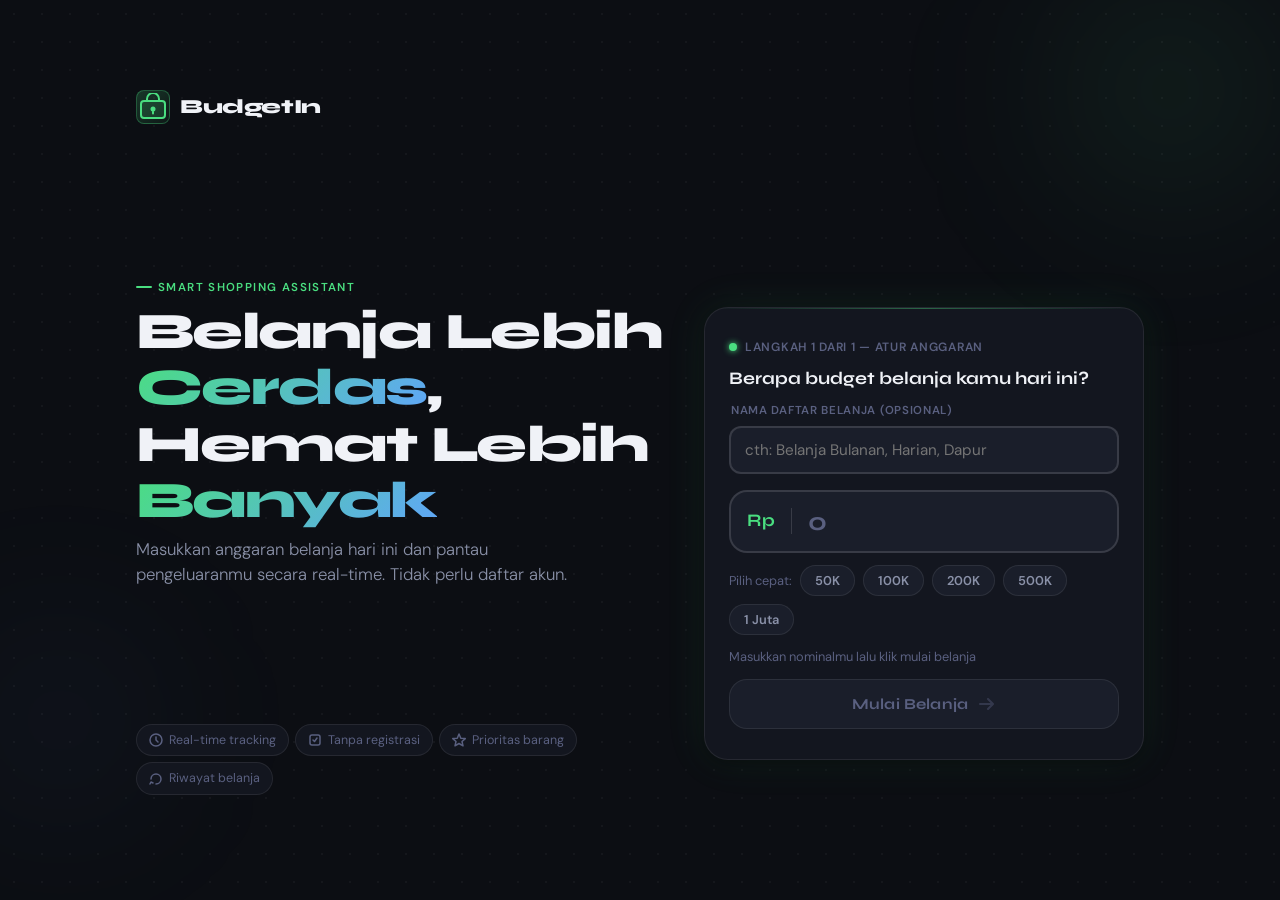
<file: index.html>
<!DOCTYPE html>
<html lang="id">
<head>
  <meta charset="UTF-8" />
  <meta name="viewport" content="width=device-width, initial-scale=1.0" />
  <title>BudgetIn — Belanja Cerdas</title>
  <link rel="preconnect" href="https://fonts.googleapis.com" />
  <link href="https://fonts.googleapis.com/css2?family=Syne:wght@400;600;700;800&family=DM+Sans:ital,wght@0,300;0,400;0,500;1,300&display=swap" rel="stylesheet" />
  <link rel="stylesheet" href="css/base.css" />
  <link rel="stylesheet" href="css/onboarding.css" />
</head>
<body>
  <!-- Background decorative elements -->
  <div class="bg-blob blob-1"></div>
  <div class="bg-blob blob-2"></div>
  <div class="bg-dots"></div>

  <main class="onboarding-container">
    <!-- Logo / Brand -->
    <header class="brand">
      <div class="brand-icon">
        <svg width="28" height="28" viewBox="0 0 28 28" fill="none">
          <rect x="2" y="8" width="24" height="17" rx="3" fill="currentColor" opacity="0.15"/>
          <rect x="2" y="8" width="24" height="17" rx="3" stroke="currentColor" stroke-width="2"/>
          <path d="M8 8V6a6 6 0 0 1 12 0v2" stroke="currentColor" stroke-width="2" stroke-linecap="round"/>
          <circle cx="14" cy="16" r="2.5" fill="currentColor"/>
          <path d="M14 18.5v2" stroke="currentColor" stroke-width="2" stroke-linecap="round"/>
        </svg>
      </div>
      <span class="brand-name">BudgetIn</span>
    </header>

    <!-- Hero Section -->
    <section class="hero">
      <div class="hero-tag">Smart Shopping Assistant</div>
      <h1 class="hero-title">
        Belanja Lebih <em>Cerdas</em>,<br />
        Hemat Lebih <em>Banyak</em>
      </h1>
      <p class="hero-desc">
        Masukkan anggaran belanja hari ini dan pantau pengeluaranmu secara real-time. Tidak perlu daftar akun.
      </p>
    </section>

    <!-- Budget Input Card -->
    <section class="budget-card">
      <div class="card-label">
        <span class="dot dot--green"></span>
        Langkah 1 dari 1 — Atur Anggaran
      </div>

      <h2 class="card-title">Berapa budget belanja kamu hari ini?</h2>

      <!-- Session Name Input (Optional) -->
      <div class="name-input-field">
        <label for="sessionName" class="name-label">Nama Daftar Belanja (opsional)</label>
        <input
          type="text"
          id="sessionName"
          class="session-name-input"
          placeholder="cth: Belanja Bulanan, Harian, Dapur"
          maxlength="24"
          autocomplete="off"
        />
      </div>

      <div class="input-group">
        <span class="currency-badge">Rp</span>
        <input
          type="text"
          id="budgetInput"
          class="budget-input"
          placeholder="0"
          inputmode="numeric"
          autocomplete="off"
        />
      </div>

      <div class="quick-amounts">
        <span class="qa-label">Pilih cepat:</span>
        <button class="qa-btn" data-amount="50000">50K</button>
        <button class="qa-btn" data-amount="100000">100K</button>
        <button class="qa-btn" data-amount="200000">200K</button>
        <button class="qa-btn" data-amount="500000">500K</button>
        <button class="qa-btn" data-amount="1000000">1 Juta</button>
      </div>

      <div class="input-hint" id="inputHint">Masukkan nominalmu lalu klik mulai belanja</div>

      <button class="btn-start" id="btnStart" disabled>
        <span>Mulai Belanja</span>
        <svg width="20" height="20" viewBox="0 0 20 20" fill="none">
          <path d="M4 10h12M12 5l5 5-5 5" stroke="currentColor" stroke-width="2" stroke-linecap="round" stroke-linejoin="round"/>
        </svg>
      </button>

      <!-- Back button (displayed only when forcing a new session from dashboard) -->
      <button class="btn-cancel" id="btnCancel" style="display:none">
        Batal
      </button>
    </section>

    <!-- Feature Pills -->
    <footer class="features">
      <div class="feature-pill">
        <svg width="14" height="14" viewBox="0 0 14 14" fill="none"><circle cx="7" cy="7" r="6" stroke="currentColor" stroke-width="1.5"/><path d="M7 4v3l2 2" stroke="currentColor" stroke-width="1.5" stroke-linecap="round"/></svg>
        Real-time tracking
      </div>
      <div class="feature-pill">
        <svg width="14" height="14" viewBox="0 0 14 14" fill="none"><rect x="2" y="2" width="10" height="10" rx="2" stroke="currentColor" stroke-width="1.5"/><path d="M5 7l1.5 1.5L9 5" stroke="currentColor" stroke-width="1.5" stroke-linecap="round" stroke-linejoin="round"/></svg>
        Tanpa registrasi
      </div>
      <div class="feature-pill">
        <svg width="14" height="14" viewBox="0 0 14 14" fill="none"><path d="M7 1L8.8 5.2l4.5.4-3.3 2.9 1 4.3L7 10.5l-4 2.3 1-4.3L.8 5.6l4.5-.4z" stroke="currentColor" stroke-width="1.5" stroke-linejoin="round"/></svg>
        Prioritas barang
      </div>
      <div class="feature-pill">
        <svg width="14" height="14" viewBox="0 0 14 14" fill="none"><path d="M2 7c0-2.8 2.2-5 5-5s5 2.2 5 5-2.2 5-5 5" stroke="currentColor" stroke-width="1.5" stroke-linecap="round"/><path d="M2 10l-1 2M2 10l2 1" stroke="currentColor" stroke-width="1.5" stroke-linecap="round"/></svg>
        Riwayat belanja
      </div>
    </footer>
  </main>

  <script src="js/utils.js"></script>
  <script src="js/onboarding.js"></script>
</body>
</html>
</file>
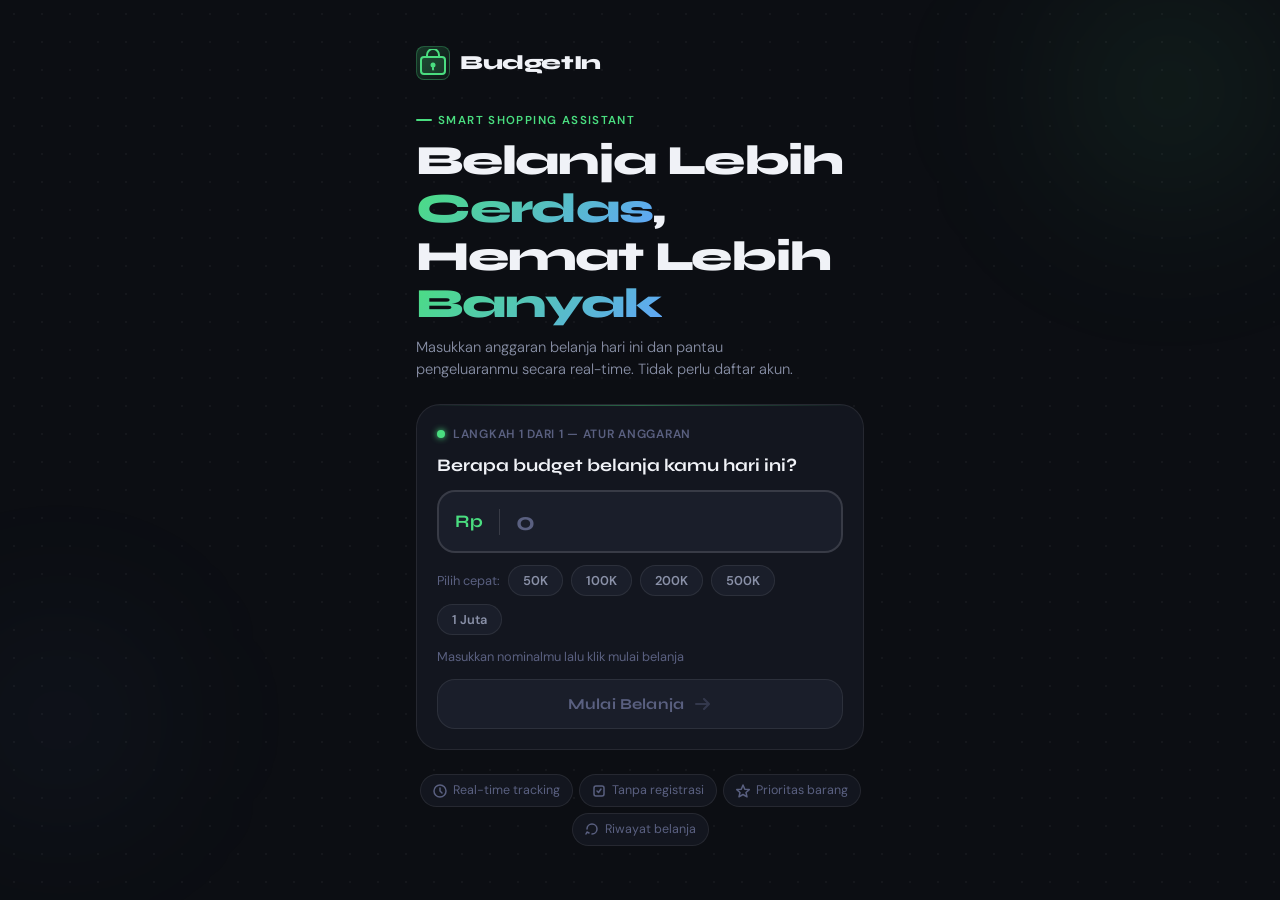
<file: budgetin/index.html>
<!DOCTYPE html>
<html lang="id">
<head>
  <meta charset="UTF-8" />
  <meta name="viewport" content="width=device-width, initial-scale=1.0" />
  <title>BudgetIn — Belanja Cerdas</title>
  <link rel="preconnect" href="https://fonts.googleapis.com" />
  <link href="https://fonts.googleapis.com/css2?family=Syne:wght@400;600;700;800&family=DM+Sans:ital,wght@0,300;0,400;0,500;1,300&display=swap" rel="stylesheet" />
  <link rel="stylesheet" href="css/base.css" />
  <link rel="stylesheet" href="css/onboarding.css" />
</head>
<body>
  <!-- Background decorative elements -->
  <div class="bg-blob blob-1"></div>
  <div class="bg-blob blob-2"></div>
  <div class="bg-dots"></div>

  <main class="onboarding-container">
    <!-- Logo / Brand -->
    <header class="brand">
      <div class="brand-icon">
        <svg width="28" height="28" viewBox="0 0 28 28" fill="none">
          <rect x="2" y="8" width="24" height="17" rx="3" fill="currentColor" opacity="0.15"/>
          <rect x="2" y="8" width="24" height="17" rx="3" stroke="currentColor" stroke-width="2"/>
          <path d="M8 8V6a6 6 0 0 1 12 0v2" stroke="currentColor" stroke-width="2" stroke-linecap="round"/>
          <circle cx="14" cy="16" r="2.5" fill="currentColor"/>
          <path d="M14 18.5v2" stroke="currentColor" stroke-width="2" stroke-linecap="round"/>
        </svg>
      </div>
      <span class="brand-name">BudgetIn</span>
    </header>

    <!-- Hero Section -->
    <section class="hero">
      <div class="hero-tag">Smart Shopping Assistant</div>
      <h1 class="hero-title">
        Belanja Lebih <em>Cerdas</em>,<br />
        Hemat Lebih <em>Banyak</em>
      </h1>
      <p class="hero-desc">
        Masukkan anggaran belanja hari ini dan pantau pengeluaranmu secara real-time. Tidak perlu daftar akun.
      </p>
    </section>

    <!-- Budget Input Card -->
    <section class="budget-card">
      <div class="card-label">
        <span class="dot dot--green"></span>
        Langkah 1 dari 1 — Atur Anggaran
      </div>

      <h2 class="card-title">Berapa budget belanja kamu hari ini?</h2>

      <div class="input-group">
        <span class="currency-badge">Rp</span>
        <input
          type="text"
          id="budgetInput"
          class="budget-input"
          placeholder="0"
          inputmode="numeric"
          autocomplete="off"
        />
      </div>

      <div class="quick-amounts">
        <span class="qa-label">Pilih cepat:</span>
        <button class="qa-btn" data-amount="50000">50K</button>
        <button class="qa-btn" data-amount="100000">100K</button>
        <button class="qa-btn" data-amount="200000">200K</button>
        <button class="qa-btn" data-amount="500000">500K</button>
        <button class="qa-btn" data-amount="1000000">1 Juta</button>
      </div>

      <div class="input-hint" id="inputHint">Masukkan nominalmu lalu klik mulai belanja</div>

      <button class="btn-start" id="btnStart" disabled>
        <span>Mulai Belanja</span>
        <svg width="20" height="20" viewBox="0 0 20 20" fill="none">
          <path d="M4 10h12M12 5l5 5-5 5" stroke="currentColor" stroke-width="2" stroke-linecap="round" stroke-linejoin="round"/>
        </svg>
      </button>
    </section>

    <!-- Feature Pills -->
    <footer class="features">
      <div class="feature-pill">
        <svg width="14" height="14" viewBox="0 0 14 14" fill="none"><circle cx="7" cy="7" r="6" stroke="currentColor" stroke-width="1.5"/><path d="M7 4v3l2 2" stroke="currentColor" stroke-width="1.5" stroke-linecap="round"/></svg>
        Real-time tracking
      </div>
      <div class="feature-pill">
        <svg width="14" height="14" viewBox="0 0 14 14" fill="none"><rect x="2" y="2" width="10" height="10" rx="2" stroke="currentColor" stroke-width="1.5"/><path d="M5 7l1.5 1.5L9 5" stroke="currentColor" stroke-width="1.5" stroke-linecap="round" stroke-linejoin="round"/></svg>
        Tanpa registrasi
      </div>
      <div class="feature-pill">
        <svg width="14" height="14" viewBox="0 0 14 14" fill="none"><path d="M7 1L8.8 5.2l4.5.4-3.3 2.9 1 4.3L7 10.5l-4 2.3 1-4.3L.8 5.6l4.5-.4z" stroke="currentColor" stroke-width="1.5" stroke-linejoin="round"/></svg>
        Prioritas barang
      </div>
      <div class="feature-pill">
        <svg width="14" height="14" viewBox="0 0 14 14" fill="none"><path d="M2 7c0-2.8 2.2-5 5-5s5 2.2 5 5-2.2 5-5 5" stroke="currentColor" stroke-width="1.5" stroke-linecap="round"/><path d="M2 10l-1 2M2 10l2 1" stroke="currentColor" stroke-width="1.5" stroke-linecap="round"/></svg>
        Riwayat belanja
      </div>
    </footer>
  </main>

  <script src="js/utils.js"></script>
  <script src="js/onboarding.js"></script>
</body>
</html>
</file>
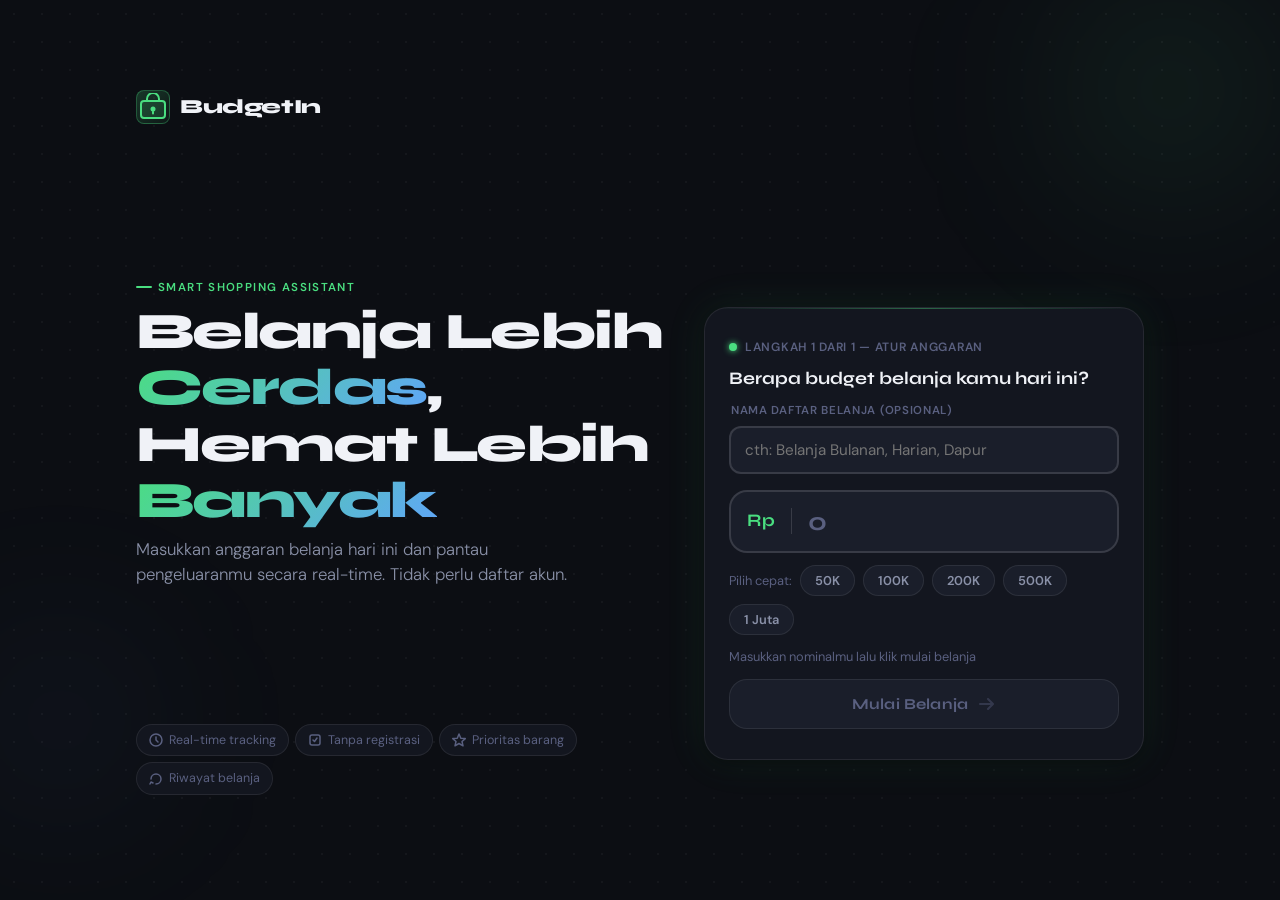
<file: pages/dashboard.html>
<!DOCTYPE html>
<html lang="id">
<head>
  <meta charset="UTF-8" />
  <meta name="viewport" content="width=device-width, initial-scale=1.0" />
  <title>BudgetIn — Daftar Belanja</title>
  <link rel="preconnect" href="https://fonts.googleapis.com" />
  <link href="https://fonts.googleapis.com/css2?family=Syne:wght@400;600;700;800&family=DM+Sans:ital,wght@0,300;0,400;0,500;1,300&display=swap" rel="stylesheet" />
  <link rel="stylesheet" href="../css/base.css" />
  <link rel="stylesheet" href="../css/dashboard.css" />
</head>
<body>

  <!-- Top Navigation -->
  <nav class="topnav">
    <div class="nav-brand">
      <div class="brand-icon">
        <svg width="20" height="20" viewBox="0 0 28 28" fill="none">
          <rect x="2" y="8" width="24" height="17" rx="3" fill="currentColor" opacity="0.2"/>
          <rect x="2" y="8" width="24" height="17" rx="3" stroke="currentColor" stroke-width="2"/>
          <path d="M8 8V6a6 6 0 0 1 12 0v2" stroke="currentColor" stroke-width="2" stroke-linecap="round"/>
          <circle cx="14" cy="16" r="2.5" fill="currentColor"/>
        </svg>
      </div>
      <div class="session-selector-wrap">
        <button class="session-selector-btn" id="btnSwitchSession" title="Pindah Sesi Belanja">
          <span id="currentSessionName">Memuat...</span>
          <svg width="12" height="12" viewBox="0 0 12 12" fill="none" class="selector-arrow">
            <path d="M2 4l4 4 4-4" stroke="currentColor" stroke-width="1.8" stroke-linecap="round" stroke-linejoin="round"/>
          </svg>
        </button>
        <div class="session-dropdown" id="sessionDropdown" style="display:none">
          <div class="dropdown-header">Sesi Belanja Aktif</div>
          <div class="dropdown-list" id="dropdownSessionList">
            <!-- Active sessions will be rendered by JS -->
          </div>
          <div class="dropdown-divider"></div>
          <button class="dropdown-action-btn" id="btnCreateNewSession">
            <svg width="12" height="12" viewBox="0 0 12 12" fill="none">
              <path d="M6 2v8M2 6h8" stroke="currentColor" stroke-width="2" stroke-linecap="round"/>
            </svg>
            Sesi Belanja Baru
          </button>
        </div>
      </div>
    </div>
    <div class="nav-actions">
      <button class="nav-btn" id="btnHistory" title="Riwayat">
        <svg width="18" height="18" viewBox="0 0 18 18" fill="none">
          <path d="M9 1C4.6 1 1 4.6 1 9s3.6 8 8 8 8-3.6 8-8" stroke="currentColor" stroke-width="1.5" stroke-linecap="round"/>
          <path d="M9 5v4l2.5 2.5" stroke="currentColor" stroke-width="1.5" stroke-linecap="round" stroke-linejoin="round"/>
          <path d="M13 1l2 2-2 2M15 3H11" stroke="currentColor" stroke-width="1.5" stroke-linecap="round" stroke-linejoin="round"/>
        </svg>
      </button>
      <button class="nav-btn nav-btn--danger" id="btnReset" title="Reset Sesi">
        <svg width="18" height="18" viewBox="0 0 18 18" fill="none">
          <path d="M3 9a6 6 0 1 0 1-3.3" stroke="currentColor" stroke-width="1.5" stroke-linecap="round"/>
          <path d="M1 4l2 2 2-2" stroke="currentColor" stroke-width="1.5" stroke-linecap="round" stroke-linejoin="round"/>
        </svg>
      </button>
    </div>
  </nav>

  <main class="dashboard-container">
    <!-- Budget Overview Bar -->
    <section class="budget-overview" id="budgetOverview">
      <div class="overview-left">
        <div class="overview-label">Budget Awal</div>
        <div class="overview-amount" id="totalBudget">Rp 0</div>
      </div>
      <div class="overview-divider"></div>
      <div class="overview-center">
        <div class="overview-label">Terpakai</div>
        <div class="overview-amount overview-amount--spent" id="totalSpent">Rp 0</div>
      </div>
      <div class="overview-divider"></div>
      <div class="overview-right">
        <div class="overview-label">Sisa Dana</div>
        <div class="overview-amount overview-amount--remaining" id="totalRemaining">Rp 0</div>
      </div>
    </section>

    <!-- Budget Progress Bar -->
    <div class="progress-wrapper">
      <div class="progress-track">
        <div class="progress-fill" id="progressFill"></div>
      </div>
      <div class="progress-meta">
        <span id="progressPercent">0% terpakai</span>
        <span id="progressStatus" class="status-badge status--safe">Aman</span>
      </div>
    </div>

    <div class="dashboard-content">
      <!-- Add Item Form -->
      <section class="add-item-section">
        <div class="section-header">
          <h2>Tambah Barang</h2>
          <span class="item-count" id="itemCount">0 barang</span>
        </div>

        <div class="add-form" id="addForm">
          <div class="form-row">
            <div class="form-field form-field--wide">
              <label>Nama Barang</label>
              <input type="text" id="itemName" class="form-input" placeholder="cth: Susu UHT Full Cream" autocomplete="off" />
            </div>
            <div class="form-field">
              <label>Prioritas</label>
              <select id="itemPriority" class="form-input form-select">
                <option value="wajib">⚡ Wajib</option>
                <option value="keinginan">✨ Keinginan</option>
              </select>
            </div>
          </div>
          <div class="form-row">
            <div class="form-field form-field--wide">
              <label>Estimasi Harga</label>
              <div class="price-input-wrap">
                <span class="price-prefix">Rp</span>
                <input type="text" id="itemPrice" class="form-input price-input" placeholder="0" inputmode="numeric" autocomplete="off" />
              </div>
            </div>
            <div class="form-field">
              <label>Qty</label>
              <div class="qty-control">
                <button class="qty-btn" id="qtyMinus">−</button>
                <input type="number" id="itemQty" class="form-input qty-input" value="1" min="1" max="99" />
                <button class="qty-btn" id="qtyPlus">+</button>
              </div>
            </div>
          </div>
          <button class="btn-add" id="btnAddItem">
            <svg width="16" height="16" viewBox="0 0 16 16" fill="none">
              <path d="M8 2v12M2 8h12" stroke="currentColor" stroke-width="2" stroke-linecap="round"/>
            </svg>
            Tambah ke Daftar
          </button>
        </div>
      </section>

      <!-- Shopping List -->
      <section class="list-section">
        <div class="list-tabs">
          <button class="tab-btn tab-btn--active" data-filter="all">Semua</button>
          <button class="tab-btn" data-filter="wajib">⚡ Wajib</button>
          <button class="tab-btn" data-filter="keinginan">✨ Keinginan</button>
          <button class="tab-btn" data-filter="checked">✓ Sudah Beli</button>
        </div>

        <div class="item-list" id="itemList">
          <!-- Empty state -->
          <div class="empty-state" id="emptyState">
            <div class="empty-icon">🛒</div>
            <p>Daftar belanjamu masih kosong.<br/>Tambahkan barang pertamamu!</p>
          </div>
        </div>
      </section>
    </div>
  </main>

  <!-- Floating Checkout Button -->
  <div class="checkout-bar" id="checkoutBar" style="display:none">
    <div class="checkout-summary">
      <span>Total checklist:</span>
      <strong id="checkoutTotal">Rp 0</strong>
    </div>
    <button class="btn-checkout" id="btnCheckout">
      Selesaikan Belanja
      <svg width="16" height="16" viewBox="0 0 16 16" fill="none">
        <path d="M3 8h10M9 4l4 4-4 4" stroke="currentColor" stroke-width="2" stroke-linecap="round" stroke-linejoin="round"/>
      </svg>
    </button>
  </div>

  <!-- Edit Price Modal -->
  <div class="modal-overlay" id="editModal" style="display:none">
    <div class="modal">
      <div class="modal-header">
        <h3>Ubah Harga Riil</h3>
        <button class="modal-close" id="modalClose">✕</button>
      </div>
      <p class="modal-desc">Update harga sesuai label di rak toko untuk akurasi lebih baik.</p>
      <input type="hidden" id="editItemId" />
      <div class="price-input-wrap">
        <span class="price-prefix">Rp</span>
        <input type="text" id="editPriceInput" class="form-input price-input" placeholder="0" inputmode="numeric" />
      </div>
      <div class="modal-actions">
        <button class="btn-secondary" id="modalCancel">Batal</button>
        <button class="btn-primary" id="modalSave">Simpan Harga</button>
      </div>
    </div>
  </div>

  <script src="../js/utils.js"></script>
  <script src="../js/dashboard.js"></script>
</body>
</html>
</file>
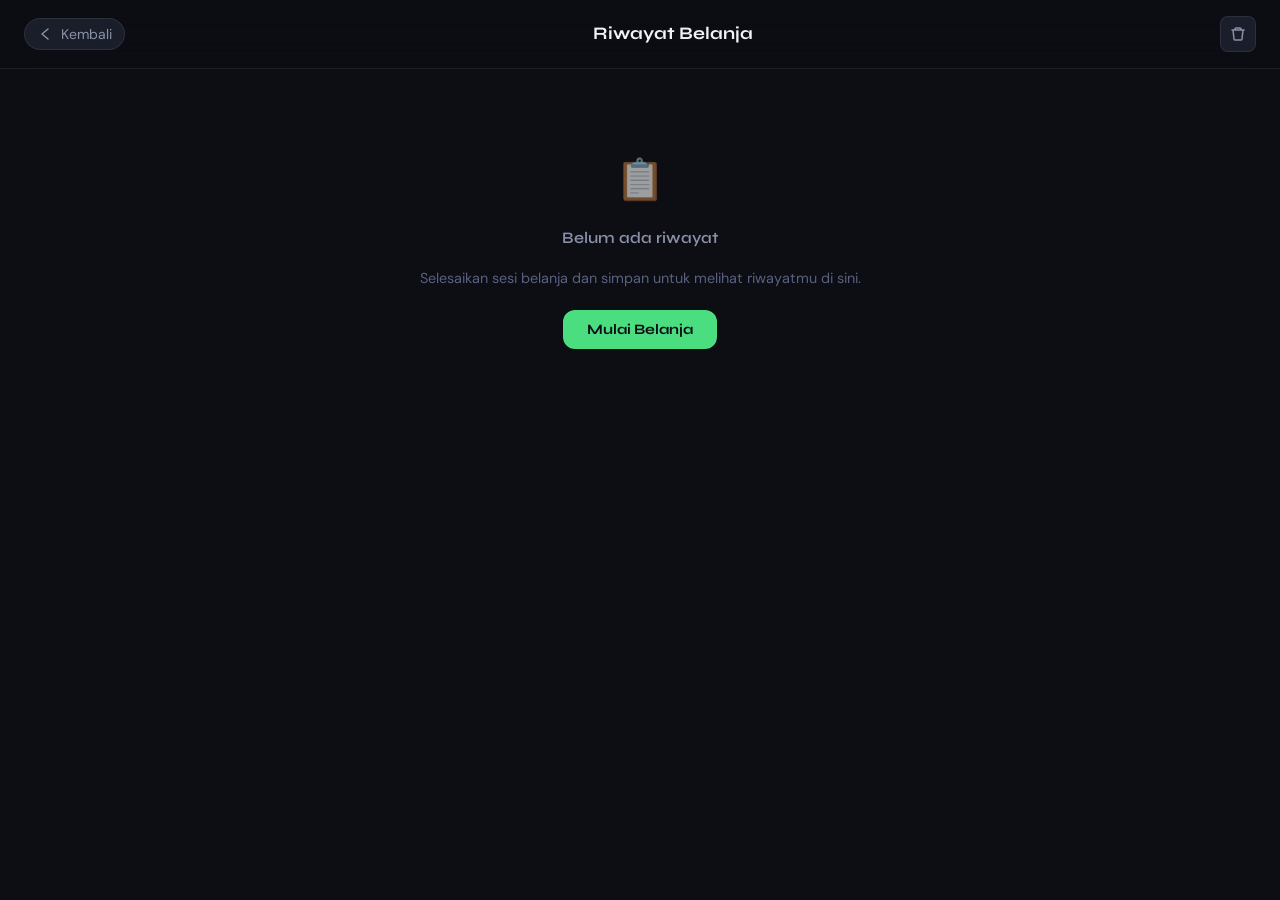
<file: pages/history.html>
<!DOCTYPE html>
<html lang="id">
<head>
  <meta charset="UTF-8" />
  <meta name="viewport" content="width=device-width, initial-scale=1.0" />
  <title>BudgetIn — Riwayat Belanja</title>
  <link rel="preconnect" href="https://fonts.googleapis.com" />
  <link href="https://fonts.googleapis.com/css2?family=Syne:wght@400;600;700;800&family=DM+Sans:ital,wght@0,300;0,400;0,500;1,300&display=swap" rel="stylesheet" />
  <link rel="stylesheet" href="../css/base.css" />
  <link rel="stylesheet" href="../css/history.css" />
</head>
<body>

  <nav class="topnav">
    <button class="back-btn" id="btnBack">
      <svg width="18" height="18" viewBox="0 0 18 18" fill="none">
        <path d="M11 4L5 9l6 5" stroke="currentColor" stroke-width="1.5" stroke-linecap="round" stroke-linejoin="round"/>
      </svg>
      Kembali
    </button>
    <div class="nav-brand">
      <span>Riwayat Belanja</span>
    </div>
    <button class="nav-btn nav-btn--danger" id="btnClearAll" title="Hapus Semua">
      <svg width="16" height="16" viewBox="0 0 16 16" fill="none">
        <path d="M2 4h12M5 4V3a1 1 0 0 1 1-1h4a1 1 0 0 1 1 1v1M13 4l-1 9a1 1 0 0 1-1 1H5a1 1 0 0 1-1-1L3 4" stroke="currentColor" stroke-width="1.5" stroke-linecap="round" stroke-linejoin="round"/>
      </svg>
    </button>
  </nav>

  <main class="history-container">

    <!-- Stats Overview -->
    <section class="history-stats" id="historyStats" style="display:none">
      <div class="hstat-card">
        <div class="hstat-num" id="totalSessions">0</div>
        <div class="hstat-label">Sesi Belanja</div>
      </div>
      <div class="hstat-card">
        <div class="hstat-num" id="totalAllSpent">Rp 0</div>
        <div class="hstat-label">Total Dibelanjakan</div>
      </div>
      <div class="hstat-card">
        <div class="hstat-num" id="totalAllSaving">Rp 0</div>
        <div class="hstat-label">Total Hemat</div>
      </div>
    </section>

    <!-- Session List -->
    <div class="session-list" id="sessionList">
      <!-- populated by JS -->
    </div>

    <!-- Empty State -->
    <div class="empty-state" id="emptyHistory" style="display:none">
      <div class="empty-icon">📋</div>
      <h3>Belum ada riwayat</h3>
      <p>Selesaikan sesi belanja dan simpan untuk melihat riwayatmu di sini.</p>
      <button class="btn-go-shop" id="btnGoShop">Mulai Belanja</button>
    </div>

  </main>

  <!-- Detail Drawer -->
  <div class="drawer-overlay" id="drawerOverlay" style="display:none">
    <div class="drawer" id="drawer">
      <div class="drawer-handle"></div>
      <div class="drawer-header">
        <h3 id="drawerTitle">Detail Sesi</h3>
        <button class="drawer-close" id="drawerClose">✕</button>
      </div>
      <div class="drawer-content" id="drawerContent">
        <!-- populated by JS -->
      </div>
      <div class="drawer-footer">
        <button class="btn-delete-session" id="btnDeleteSession">
          <svg width="14" height="14" viewBox="0 0 14 14" fill="none">
            <path d="M1.5 3.5h11M4.5 3.5V2.5a.5.5 0 0 1 .5-.5h4a.5.5 0 0 1 .5.5v1M11.5 3.5l-.8 8a.5.5 0 0 1-.5.5H3.8a.5.5 0 0 1-.5-.5l-.8-8" stroke="currentColor" stroke-width="1.2" stroke-linecap="round" stroke-linejoin="round"/>
          </svg>
          Hapus Sesi Ini
        </button>
      </div>
    </div>
  </div>

  <script src="../js/utils.js"></script>
  <script src="../js/history.js"></script>
</body>
</html>
</file>
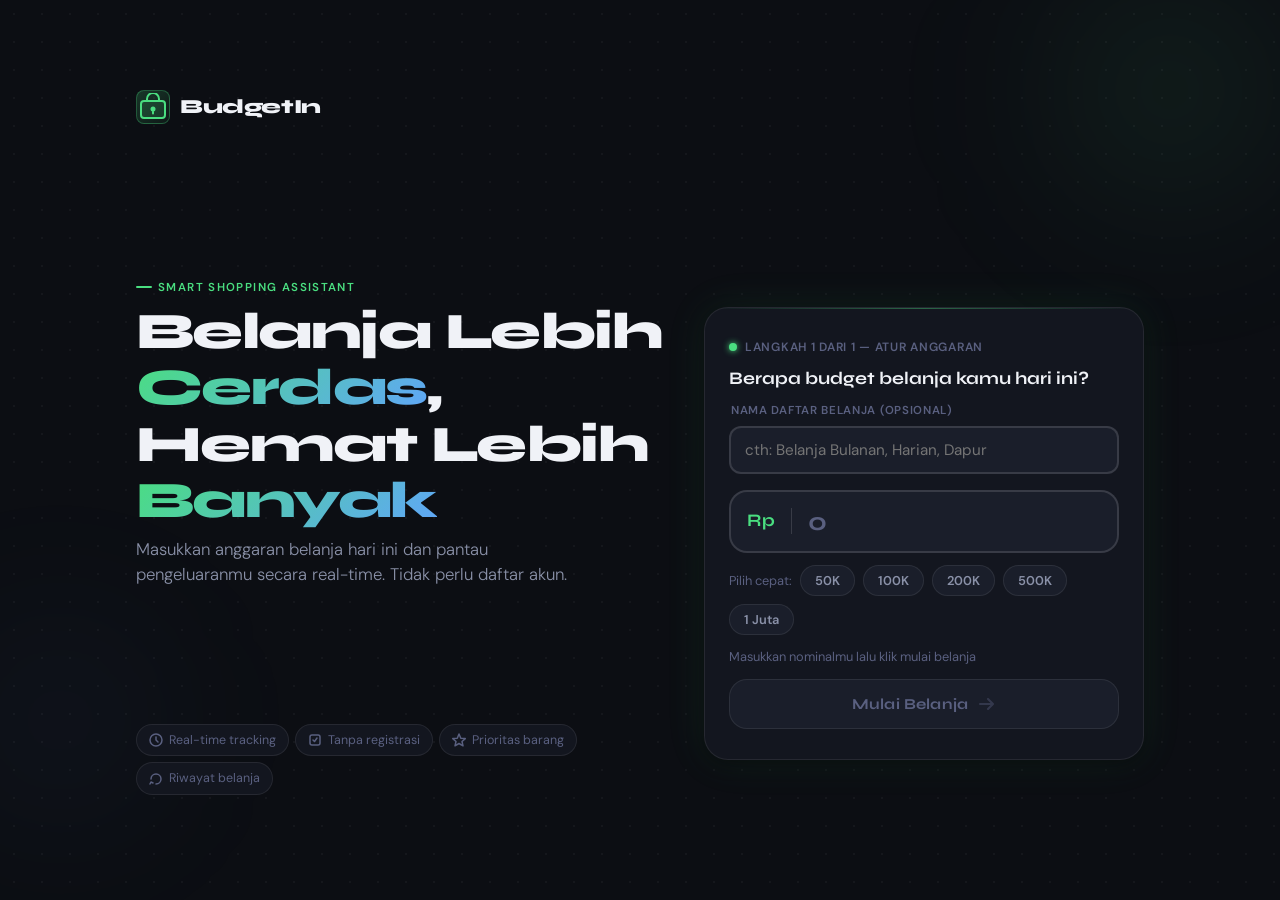
<file: pages/settlement.html>
<!DOCTYPE html>
<html lang="id">
<head>
  <meta charset="UTF-8" />
  <meta name="viewport" content="width=device-width, initial-scale=1.0" />
  <title>BudgetIn — Ringkasan Belanja</title>
  <link rel="preconnect" href="https://fonts.googleapis.com" />
  <link href="https://fonts.googleapis.com/css2?family=Syne:wght@400;600;700;800&family=DM+Sans:ital,wght@0,300;0,400;0,500;1,300&display=swap" rel="stylesheet" />
  <link rel="stylesheet" href="../css/base.css" />
  <link rel="stylesheet" href="../css/settlement.css" />
</head>
<body>
  <div class="bg-blob blob-1"></div>
  <div class="bg-blob blob-2"></div>

  <main class="settlement-container">

    <!-- Result Hero -->
    <section class="result-hero" id="resultHero">
      <div class="result-emoji" id="resultEmoji">🎉</div>
      <h1 class="result-title" id="resultTitle">Belanja Selesai!</h1>
      <p class="result-sub" id="resultSub">Kamu berhasil belanja dalam batas anggaran.</p>
    </section>

    <!-- Summary Cards -->
    <section class="summary-grid">
      <div class="summary-card summary-card--budget">
        <div class="sc-icon">
          <svg width="18" height="18" viewBox="0 0 18 18" fill="none">
            <rect x="1" y="5" width="16" height="11" rx="2" stroke="currentColor" stroke-width="1.5"/>
            <path d="M5 5V4a4 4 0 0 1 8 0v1" stroke="currentColor" stroke-width="1.5" stroke-linecap="round"/>
          </svg>
        </div>
        <div class="sc-label">Budget Awal</div>
        <div class="sc-value" id="sc-budget">Rp 0</div>
      </div>

      <div class="summary-card summary-card--spent">
        <div class="sc-icon">
          <svg width="18" height="18" viewBox="0 0 18 18" fill="none">
            <path d="M9 1v16M1 9h16" stroke="currentColor" stroke-width="1.5" stroke-linecap="round" opacity="0.4"/>
            <circle cx="9" cy="9" r="7" stroke="currentColor" stroke-width="1.5"/>
          </svg>
        </div>
        <div class="sc-label">Total Dibelanjakan</div>
        <div class="sc-value" id="sc-spent">Rp 0</div>
      </div>

      <div class="summary-card summary-card--saving">
        <div class="sc-icon">
          <svg width="18" height="18" viewBox="0 0 18 18" fill="none">
            <path d="M5 9l3 3 5-6" stroke="currentColor" stroke-width="1.5" stroke-linecap="round" stroke-linejoin="round"/>
            <circle cx="9" cy="9" r="7" stroke="currentColor" stroke-width="1.5"/>
          </svg>
        </div>
        <div class="sc-label" id="sc-saving-label">Penghematan</div>
        <div class="sc-value" id="sc-saving">Rp 0</div>
      </div>
    </section>

    <!-- Breakdown Table -->
    <section class="breakdown-section">
      <div class="breakdown-header">
        <h2>Rincian Pembelian</h2>
        <span class="item-badge" id="boughtCount">0 item</span>
      </div>
      <div class="breakdown-list" id="breakdownList">
        <!-- populated by JS -->
      </div>
    </section>

    <!-- Skipped Items (if any) -->
    <section class="skipped-section" id="skippedSection" style="display:none">
      <div class="breakdown-header">
        <h2>Tidak Dibeli</h2>
        <span class="item-badge item-badge--muted" id="skippedCount">0 item</span>
      </div>
      <div class="breakdown-list" id="skippedList">
        <!-- populated by JS -->
      </div>
    </section>

    <!-- Action Buttons -->
    <div class="action-group">
      <button class="btn-save-history" id="btnSaveHistory">
        <svg width="16" height="16" viewBox="0 0 16 16" fill="none">
          <path d="M3 2h8l3 3v9a1 1 0 0 1-1 1H3a1 1 0 0 1-1-1V3a1 1 0 0 1 1-1z" stroke="currentColor" stroke-width="1.5"/>
          <path d="M11 2v4H5V2" stroke="currentColor" stroke-width="1.5" stroke-linejoin="round"/>
          <path d="M4 10h8" stroke="currentColor" stroke-width="1.5" stroke-linecap="round"/>
          <path d="M4 13h5" stroke="currentColor" stroke-width="1.5" stroke-linecap="round"/>
        </svg>
        Simpan ke Riwayat
      </button>
      <button class="btn-new-session" id="btnNewSession">
        <svg width="16" height="16" viewBox="0 0 16 16" fill="none">
          <path d="M2 8a6 6 0 1 0 1-3.3" stroke="currentColor" stroke-width="1.5" stroke-linecap="round"/>
          <path d="M1 3l1 2 2-1" stroke="currentColor" stroke-width="1.5" stroke-linecap="round" stroke-linejoin="round"/>
        </svg>
        Sesi Belanja Baru
      </button>
    </div>

    <!-- History hint toast -->
    <div class="toast" id="saveToast" style="display:none">
      ✓ Riwayat berhasil disimpan!
    </div>

  </main>

  <script src="../js/utils.js"></script>
  <script src="../js/settlement.js"></script>
</body>
</html>
</file>
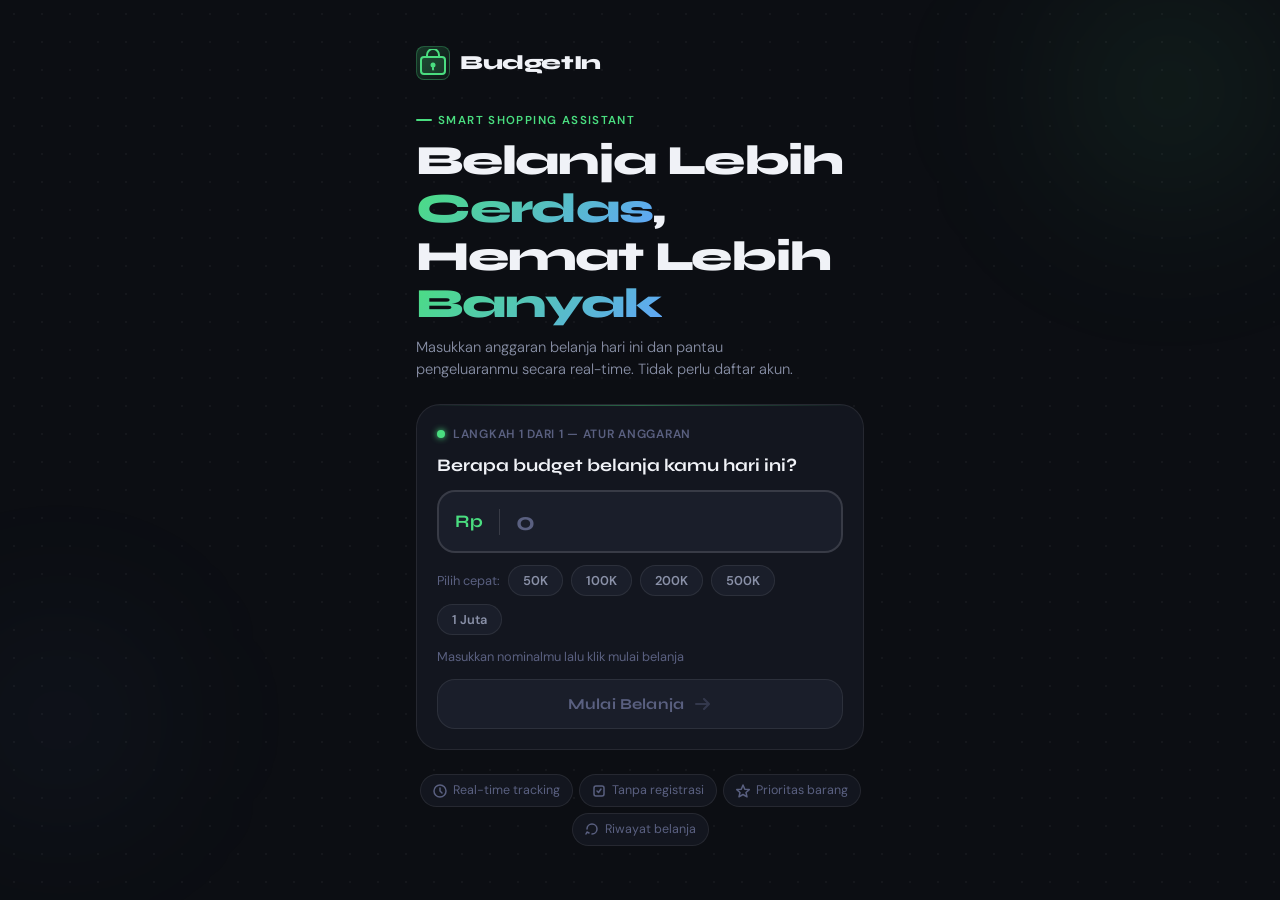
<file: budgetin/pages/dashboard.html>
<!DOCTYPE html>
<html lang="id">
<head>
  <meta charset="UTF-8" />
  <meta name="viewport" content="width=device-width, initial-scale=1.0" />
  <title>BudgetIn — Daftar Belanja</title>
  <link rel="preconnect" href="https://fonts.googleapis.com" />
  <link href="https://fonts.googleapis.com/css2?family=Syne:wght@400;600;700;800&family=DM+Sans:ital,wght@0,300;0,400;0,500;1,300&display=swap" rel="stylesheet" />
  <link rel="stylesheet" href="../css/base.css" />
  <link rel="stylesheet" href="../css/dashboard.css" />
</head>
<body>

  <!-- Top Navigation -->
  <nav class="topnav">
    <div class="nav-brand">
      <div class="brand-icon">
        <svg width="20" height="20" viewBox="0 0 28 28" fill="none">
          <rect x="2" y="8" width="24" height="17" rx="3" fill="currentColor" opacity="0.2"/>
          <rect x="2" y="8" width="24" height="17" rx="3" stroke="currentColor" stroke-width="2"/>
          <path d="M8 8V6a6 6 0 0 1 12 0v2" stroke="currentColor" stroke-width="2" stroke-linecap="round"/>
          <circle cx="14" cy="16" r="2.5" fill="currentColor"/>
        </svg>
      </div>
      <span>BudgetIn</span>
    </div>
    <div class="nav-actions">
      <button class="nav-btn" id="btnHistory" title="Riwayat">
        <svg width="18" height="18" viewBox="0 0 18 18" fill="none">
          <path d="M9 1C4.6 1 1 4.6 1 9s3.6 8 8 8 8-3.6 8-8" stroke="currentColor" stroke-width="1.5" stroke-linecap="round"/>
          <path d="M9 5v4l2.5 2.5" stroke="currentColor" stroke-width="1.5" stroke-linecap="round" stroke-linejoin="round"/>
          <path d="M13 1l2 2-2 2M15 3H11" stroke="currentColor" stroke-width="1.5" stroke-linecap="round" stroke-linejoin="round"/>
        </svg>
      </button>
      <button class="nav-btn nav-btn--danger" id="btnReset" title="Reset Sesi">
        <svg width="18" height="18" viewBox="0 0 18 18" fill="none">
          <path d="M3 9a6 6 0 1 0 1-3.3" stroke="currentColor" stroke-width="1.5" stroke-linecap="round"/>
          <path d="M1 4l2 2 2-2" stroke="currentColor" stroke-width="1.5" stroke-linecap="round" stroke-linejoin="round"/>
        </svg>
      </button>
    </div>
  </nav>

  <!-- Budget Overview Bar -->
  <section class="budget-overview" id="budgetOverview">
    <div class="overview-left">
      <div class="overview-label">Budget Awal</div>
      <div class="overview-amount" id="totalBudget">Rp 0</div>
    </div>
    <div class="overview-divider"></div>
    <div class="overview-center">
      <div class="overview-label">Terpakai</div>
      <div class="overview-amount overview-amount--spent" id="totalSpent">Rp 0</div>
    </div>
    <div class="overview-divider"></div>
    <div class="overview-right">
      <div class="overview-label">Sisa Dana</div>
      <div class="overview-amount overview-amount--remaining" id="totalRemaining">Rp 0</div>
    </div>
  </section>

  <!-- Budget Progress Bar -->
  <div class="progress-wrapper">
    <div class="progress-track">
      <div class="progress-fill" id="progressFill"></div>
    </div>
    <div class="progress-meta">
      <span id="progressPercent">0% terpakai</span>
      <span id="progressStatus" class="status-badge status--safe">Aman</span>
    </div>
  </div>

  <!-- Add Item Form -->
  <section class="add-item-section">
    <div class="section-header">
      <h2>Tambah Barang</h2>
      <span class="item-count" id="itemCount">0 barang</span>
    </div>

    <div class="add-form" id="addForm">
      <div class="form-row">
        <div class="form-field form-field--wide">
          <label>Nama Barang</label>
          <input type="text" id="itemName" class="form-input" placeholder="cth: Susu UHT Full Cream" autocomplete="off" />
        </div>
        <div class="form-field">
          <label>Prioritas</label>
          <select id="itemPriority" class="form-input form-select">
            <option value="wajib">⚡ Wajib</option>
            <option value="keinginan">✨ Keinginan</option>
          </select>
        </div>
      </div>
      <div class="form-row">
        <div class="form-field form-field--wide">
          <label>Estimasi Harga</label>
          <div class="price-input-wrap">
            <span class="price-prefix">Rp</span>
            <input type="text" id="itemPrice" class="form-input price-input" placeholder="0" inputmode="numeric" autocomplete="off" />
          </div>
        </div>
        <div class="form-field">
          <label>Qty</label>
          <div class="qty-control">
            <button class="qty-btn" id="qtyMinus">−</button>
            <input type="number" id="itemQty" class="form-input qty-input" value="1" min="1" max="99" />
            <button class="qty-btn" id="qtyPlus">+</button>
          </div>
        </div>
      </div>
      <button class="btn-add" id="btnAddItem">
        <svg width="16" height="16" viewBox="0 0 16 16" fill="none">
          <path d="M8 2v12M2 8h12" stroke="currentColor" stroke-width="2" stroke-linecap="round"/>
        </svg>
        Tambah ke Daftar
      </button>
    </div>
  </section>

  <!-- Shopping List -->
  <section class="list-section">
    <div class="list-tabs">
      <button class="tab-btn tab-btn--active" data-filter="all">Semua</button>
      <button class="tab-btn" data-filter="wajib">⚡ Wajib</button>
      <button class="tab-btn" data-filter="keinginan">✨ Keinginan</button>
      <button class="tab-btn" data-filter="checked">✓ Sudah Beli</button>
    </div>

    <div class="item-list" id="itemList">
      <!-- Empty state -->
      <div class="empty-state" id="emptyState">
        <div class="empty-icon">🛒</div>
        <p>Daftar belanjamu masih kosong.<br/>Tambahkan barang pertamamu!</p>
      </div>
    </div>
  </section>

  <!-- Floating Checkout Button -->
  <div class="checkout-bar" id="checkoutBar" style="display:none">
    <div class="checkout-summary">
      <span>Total checklist:</span>
      <strong id="checkoutTotal">Rp 0</strong>
    </div>
    <button class="btn-checkout" id="btnCheckout">
      Selesaikan Belanja
      <svg width="16" height="16" viewBox="0 0 16 16" fill="none">
        <path d="M3 8h10M9 4l4 4-4 4" stroke="currentColor" stroke-width="2" stroke-linecap="round" stroke-linejoin="round"/>
      </svg>
    </button>
  </div>

  <!-- Edit Price Modal -->
  <div class="modal-overlay" id="editModal" style="display:none">
    <div class="modal">
      <div class="modal-header">
        <h3>Ubah Harga Riil</h3>
        <button class="modal-close" id="modalClose">✕</button>
      </div>
      <p class="modal-desc">Update harga sesuai label di rak toko untuk akurasi lebih baik.</p>
      <input type="hidden" id="editItemId" />
      <div class="price-input-wrap">
        <span class="price-prefix">Rp</span>
        <input type="text" id="editPriceInput" class="form-input price-input" placeholder="0" inputmode="numeric" />
      </div>
      <div class="modal-actions">
        <button class="btn-secondary" id="modalCancel">Batal</button>
        <button class="btn-primary" id="modalSave">Simpan Harga</button>
      </div>
    </div>
  </div>

  <script src="../js/utils.js"></script>
  <script src="../js/dashboard.js"></script>
</body>
</html>
</file>
<file: css/base.css>
/* ===================================================
   base.css — BudgetIn Design System
   Tokens, Reset, Typography, Shared Components
   =================================================== */

/* ── Google Fonts already imported in HTML ── */

/* ── Design Tokens ── */
:root {
  /* Colors */
  --clr-bg:        #0c0e13;
  --clr-surface:   #13161f;
  --clr-surface-2: #1a1e2a;
  --clr-border:    rgba(255,255,255,0.08);
  --clr-border-2:  rgba(255,255,255,0.13);

  --clr-text:      #f0f2f7;
  --clr-text-2:    #8a91a8;
  --clr-text-3:    #5a6080;

  --clr-accent:    #4ade80;   /* green — safe */
  --clr-accent-2:  #34d399;
  --clr-warn:      #fbbf24;   /* yellow — warning */
  --clr-danger:    #f87171;   /* red — overbudget */
  --clr-blue:      #60a5fa;

  --clr-wajib:     #818cf8;   /* indigo */
  --clr-keinginan: #f472b6;   /* pink */

  /* Typography */
  --font-display: 'Syne', sans-serif;
  --font-body:    'DM Sans', sans-serif;

  /* Spacing */
  --space-xs:  4px;
  --space-sm:  8px;
  --space-md:  16px;
  --space-lg:  24px;
  --space-xl:  40px;

  /* Radius */
  --r-sm:  8px;
  --r-md:  12px;
  --r-lg:  18px;
  --r-xl:  24px;
  --r-full: 999px;

  /* Shadows */
  --shadow-sm:   0 1px 3px rgba(0,0,0,0.4);
  --shadow-md:   0 4px 16px rgba(0,0,0,0.4);
  --shadow-glow: 0 0 20px rgba(74,222,128,0.2);
}

/* ── Reset ── */
*, *::before, *::after {
  box-sizing: border-box;
  margin: 0;
  padding: 0;
}

html {
  font-size: 16px;
  -webkit-text-size-adjust: 100%;
}

body {
  font-family: var(--font-body);
  background: var(--clr-bg);
  color: var(--clr-text);
  min-height: 100vh;
  line-height: 1.5;
  -webkit-font-smoothing: antialiased;
  overflow-x: hidden;
}

a {
  color: inherit;
  text-decoration: none;
}

button {
  font-family: inherit;
  cursor: pointer;
  border: none;
  background: none;
  color: inherit;
  outline: none;
}

input, select, textarea {
  font-family: inherit;
  color: inherit;
  border: none;
  outline: none;
  background: none;
}

img { display: block; max-width: 100%; }

/* ── Background Decorations ── */
.bg-blob {
  position: fixed;
  border-radius: 50%;
  filter: blur(80px);
  pointer-events: none;
  z-index: 0;
}
.blob-1 {
  width: 340px;
  height: 340px;
  background: radial-gradient(circle, rgba(74,222,128,0.12) 0%, transparent 70%);
  top: -80px;
  right: -60px;
}
.blob-2 {
  width: 280px;
  height: 280px;
  background: radial-gradient(circle, rgba(96,165,250,0.08) 0%, transparent 70%);
  bottom: 40px;
  left: -80px;
}
.bg-dots {
  position: fixed;
  inset: 0;
  background-image: radial-gradient(circle, rgba(255,255,255,0.04) 1px, transparent 1px);
  background-size: 28px 28px;
  pointer-events: none;
  z-index: 0;
}

/* ── Navigation ── */
.topnav {
  position: sticky;
  top: 0;
  z-index: 50;
  display: flex;
  align-items: center;
  justify-content: space-between;
  padding: var(--space-md) var(--space-lg);
  background: rgba(12,14,19,0.85);
  backdrop-filter: blur(16px);
  border-bottom: 1px solid var(--clr-border);
}

.nav-brand {
  display: flex;
  align-items: center;
  gap: var(--space-sm);
  font-family: var(--font-display);
  font-weight: 700;
  font-size: 1.1rem;
  color: var(--clr-text);
}

.brand-icon {
  width: 34px;
  height: 34px;
  display: flex;
  align-items: center;
  justify-content: center;
  background: linear-gradient(135deg, rgba(74,222,128,0.2), rgba(74,222,128,0.05));
  border: 1px solid rgba(74,222,128,0.3);
  border-radius: var(--r-sm);
  color: var(--clr-accent);
}

.nav-actions {
  display: flex;
  gap: var(--space-sm);
}

.nav-btn {
  width: 36px;
  height: 36px;
  display: flex;
  align-items: center;
  justify-content: center;
  border-radius: var(--r-sm);
  background: var(--clr-surface-2);
  border: 1px solid var(--clr-border);
  color: var(--clr-text-2);
  transition: all 0.2s ease;
}
.nav-btn:hover {
  color: var(--clr-text);
  border-color: var(--clr-border-2);
}
.nav-btn--danger:hover {
  color: var(--clr-danger);
  border-color: rgba(248,113,113,0.3);
  background: rgba(248,113,113,0.08);
}

.back-btn {
  display: flex;
  align-items: center;
  gap: 6px;
  font-size: 0.875rem;
  color: var(--clr-text-2);
  padding: 6px 12px;
  border-radius: var(--r-full);
  border: 1px solid var(--clr-border);
  background: var(--clr-surface-2);
  transition: all 0.2s;
}
.back-btn:hover {
  color: var(--clr-text);
  border-color: var(--clr-border-2);
}

/* ── Form Elements ── */
.form-input {
  width: 100%;
  padding: 12px 14px;
  background: var(--clr-surface-2);
  border: 1px solid var(--clr-border);
  border-radius: var(--r-md);
  font-size: 0.95rem;
  color: var(--clr-text);
  transition: border-color 0.2s, box-shadow 0.2s;
}
.form-input:focus {
  border-color: rgba(74,222,128,0.5);
  box-shadow: 0 0 0 3px rgba(74,222,128,0.08);
}
.form-input::placeholder {
  color: var(--clr-text-3);
}

.form-select {
  appearance: none;
  cursor: pointer;
  background-image: url("data:image/svg+xml,%3Csvg xmlns='http://www.w3.org/2000/svg' width='12' height='12' viewBox='0 0 12 12'%3E%3Cpath d='M2 4l4 4 4-4' stroke='%238a91a8' stroke-width='1.5' stroke-linecap='round' stroke-linejoin='round' fill='none'/%3E%3C/svg%3E");
  background-repeat: no-repeat;
  background-position: right 12px center;
  padding-right: 36px;
}

/* ── Buttons ── */
.btn-primary {
  padding: 12px 22px;
  background: var(--clr-accent);
  color: #0c0e13;
  border-radius: var(--r-md);
  font-family: var(--font-display);
  font-weight: 600;
  font-size: 0.9rem;
  transition: all 0.2s ease;
}
.btn-primary:hover {
  background: var(--clr-accent-2);
  transform: translateY(-1px);
}

.btn-secondary {
  padding: 12px 22px;
  background: var(--clr-surface-2);
  color: var(--clr-text-2);
  border: 1px solid var(--clr-border);
  border-radius: var(--r-md);
  font-size: 0.9rem;
  transition: all 0.2s ease;
}
.btn-secondary:hover {
  color: var(--clr-text);
  border-color: var(--clr-border-2);
}

/* ── Empty State ── */
.empty-state {
  display: flex;
  flex-direction: column;
  align-items: center;
  justify-content: center;
  gap: var(--space-md);
  padding: var(--space-xl);
  text-align: center;
}
.empty-icon {
  font-size: 2.5rem;
  opacity: 0.6;
}
.empty-state p, .empty-state h3 {
  color: var(--clr-text-3);
  font-size: 0.9rem;
  line-height: 1.6;
}
.empty-state h3 {
  font-family: var(--font-display);
  font-weight: 600;
  color: var(--clr-text-2);
  font-size: 1rem;
}

/* ── Status Badges ── */
.status-badge {
  font-size: 0.75rem;
  font-weight: 600;
  padding: 3px 10px;
  border-radius: var(--r-full);
  text-transform: uppercase;
  letter-spacing: 0.05em;
}
.status--safe {
  background: rgba(74,222,128,0.12);
  color: var(--clr-accent);
  border: 1px solid rgba(74,222,128,0.2);
}
.status--warn {
  background: rgba(251,191,36,0.12);
  color: var(--clr-warn);
  border: 1px solid rgba(251,191,36,0.2);
}
.status--danger {
  background: rgba(248,113,113,0.12);
  color: var(--clr-danger);
  border: 1px solid rgba(248,113,113,0.2);
}

/* ── Priority Badges ── */
.priority-badge {
  display: inline-flex;
  align-items: center;
  gap: 4px;
  font-size: 0.72rem;
  font-weight: 600;
  padding: 2px 8px;
  border-radius: var(--r-full);
}
.priority-badge--wajib {
  background: rgba(129,140,248,0.12);
  color: var(--clr-wajib);
  border: 1px solid rgba(129,140,248,0.2);
}
.priority-badge--keinginan {
  background: rgba(244,114,182,0.12);
  color: var(--clr-keinginan);
  border: 1px solid rgba(244,114,182,0.2);
}

/* ── Price Input Wrap ── */
.price-input-wrap {
  position: relative;
  display: flex;
  align-items: center;
}
.price-prefix {
  position: absolute;
  left: 14px;
  font-size: 0.85rem;
  font-weight: 600;
  color: var(--clr-text-3);
  pointer-events: none;
}
.price-input-wrap .price-input {
  padding-left: 38px;
}

/* ── Toast ── */
.toast {
  position: fixed;
  bottom: 90px;
  left: 50%;
  transform: translateX(-50%);
  background: var(--clr-surface-2);
  border: 1px solid var(--clr-accent);
  color: var(--clr-accent);
  padding: 10px 20px;
  border-radius: var(--r-full);
  font-size: 0.875rem;
  font-weight: 500;
  z-index: 200;
  white-space: nowrap;
  animation: toastIn 0.3s ease;
}
@keyframes toastIn {
  from { opacity:0; transform: translateX(-50%) translateY(10px); }
  to   { opacity:1; transform: translateX(-50%) translateY(0); }
}

/* ── Dot indicators ── */
.dot {
  width: 8px;
  height: 8px;
  border-radius: 50%;
  display: inline-block;
}
.dot--green { background: var(--clr-accent); box-shadow: 0 0 6px var(--clr-accent); }
.dot--yellow { background: var(--clr-warn); }
.dot--red { background: var(--clr-danger); }

/* ── Animations ── */
@keyframes fadeUp {
  from { opacity:0; transform: translateY(16px); }
  to   { opacity:1; transform: translateY(0); }
}
@keyframes pulse {
  0%,100% { opacity: 1; }
  50% { opacity: 0.5; }
}
@keyframes slideIn {
  from { opacity:0; transform: translateX(-8px); }
  to   { opacity:1; transform: translateX(0); }
}
</file>
<file: css/onboarding.css>
/* ===================================================
   onboarding.css — BudgetIn Onboarding / Landing Page
   =================================================== */

.onboarding-container {
  position: relative;
  z-index: 1;
  max-width: 480px;
  margin: 0 auto;
  padding: var(--space-md) var(--space-md) var(--space-lg);
  display: flex;
  flex-direction: column;
  gap: var(--space-lg);
  min-height: 100vh;
  justify-content: center;
}

/* ── Brand Header ── */
.brand {
  display: flex;
  align-items: center;
  gap: 10px;
  animation: fadeUp 0.5s ease 0.1s both;
}
.brand-name {
  font-family: var(--font-display);
  font-weight: 800;
  font-size: 1.25rem;
  letter-spacing: -0.02em;
  color: var(--clr-text);
}

/* ── Hero ── */
.hero {
  animation: fadeUp 0.5s ease 0.2s both;
}
.hero-tag {
  display: inline-flex;
  align-items: center;
  gap: 6px;
  font-size: 0.72rem;
  font-weight: 600;
  letter-spacing: 0.12em;
  text-transform: uppercase;
  color: var(--clr-accent);
  margin-bottom: var(--space-sm);
}
.hero-tag::before {
  content: '';
  display: inline-block;
  width: 16px;
  height: 2px;
  background: var(--clr-accent);
  border-radius: 2px;
}

.hero-title {
  font-family: var(--font-display);
  font-weight: 800;
  font-size: clamp(1.8rem, 6.5vw, 2.6rem);
  line-height: 1.15;
  letter-spacing: -0.03em;
  color: var(--clr-text);
  margin-bottom: var(--space-sm);
}
.hero-title em {
  font-style: normal;
  background: linear-gradient(135deg, var(--clr-accent), var(--clr-blue));
  -webkit-background-clip: text;
  -webkit-text-fill-color: transparent;
  background-clip: text;
}

.hero-desc {
  font-size: 0.92rem;
  color: var(--clr-text-2);
  line-height: 1.5;
  max-width: 380px;
  font-weight: 300;
}

/* ── Budget Input Card ── */
.budget-card {
  background: var(--clr-surface);
  border: 1px solid var(--clr-border);
  border-radius: var(--r-xl);
  padding: 20px;
  display: flex;
  flex-direction: column;
  gap: 12px;
  animation: fadeUp 0.5s ease 0.35s both;
  position: relative;
  overflow: hidden;
}
.budget-card::before {
  content: '';
  position: absolute;
  top: 0; left: 0; right: 0;
  height: 1px;
  background: linear-gradient(90deg, transparent, rgba(74,222,128,0.4), transparent);
}

.card-label {
  display: flex;
  align-items: center;
  gap: 8px;
  font-size: 0.75rem;
  font-weight: 600;
  letter-spacing: 0.06em;
  text-transform: uppercase;
  color: var(--clr-text-3);
}

.card-title {
  font-family: var(--font-display);
  font-size: 1.1rem;
  font-weight: 700;
  color: var(--clr-text);
  line-height: 1.3;
}

/* ── Budget Input ── */
.input-group {
  display: flex;
  align-items: center;
  background: var(--clr-surface-2);
  border: 2px solid var(--clr-border-2);
  border-radius: var(--r-lg);
  overflow: hidden;
  transition: border-color 0.25s, box-shadow 0.25s;
}
.input-group:focus-within {
  border-color: var(--clr-accent);
  box-shadow: 0 0 0 4px rgba(74,222,128,0.1);
}

.currency-badge {
  padding: 0 16px;
  font-family: var(--font-display);
  font-size: 1.1rem;
  font-weight: 700;
  color: var(--clr-accent);
  border-right: 1px solid var(--clr-border-2);
  user-select: none;
  white-space: nowrap;
}

.budget-input {
  flex: 1;
  padding: 14px 16px;
  font-family: var(--font-display);
  font-size: 1.6rem;
  font-weight: 700;
  color: var(--clr-text);
  letter-spacing: -0.02em;
  background: transparent;
  min-width: 0;
}
.budget-input::placeholder {
  color: var(--clr-text-3);
}

/* ── Quick Amount Buttons ── */
.quick-amounts {
  display: flex;
  align-items: center;
  flex-wrap: wrap;
  gap: var(--space-sm);
}
.qa-label {
  font-size: 0.8rem;
  color: var(--clr-text-3);
  white-space: nowrap;
}
.qa-btn {
  padding: 6px 14px;
  font-size: 0.8rem;
  font-weight: 600;
  border-radius: var(--r-full);
  background: var(--clr-surface-2);
  border: 1px solid var(--clr-border);
  color: var(--clr-text-2);
  transition: all 0.2s;
}
.qa-btn:hover,
.qa-btn.active {
  background: rgba(74,222,128,0.12);
  border-color: rgba(74,222,128,0.4);
  color: var(--clr-accent);
}

/* ── Input Hint ── */
.input-hint {
  font-size: 0.8rem;
  color: var(--clr-text-3);
  min-height: 20px;
}
.input-hint.valid {
  color: var(--clr-accent);
}
.input-hint.error {
  color: var(--clr-danger);
}

/* ── Start Button ── */
.btn-start {
  display: flex;
  align-items: center;
  justify-content: center;
  gap: var(--space-sm);
  width: 100%;
  padding: 14px;
  border-radius: var(--r-lg);
  font-family: var(--font-display);
  font-size: 0.95rem;
  font-weight: 700;
  letter-spacing: 0.01em;
  background: var(--clr-accent);
  color: #0c0e13;
  transition: all 0.25s ease;
  position: relative;
  overflow: hidden;
}
.btn-start::after {
  content: '';
  position: absolute;
  inset: 0;
  background: linear-gradient(135deg, rgba(255,255,255,0.15), transparent);
  opacity: 0;
  transition: opacity 0.25s;
}
.btn-start:hover:not(:disabled)::after {
  opacity: 1;
}
.btn-start:hover:not(:disabled) {
  transform: translateY(-2px);
  box-shadow: 0 8px 24px rgba(74,222,128,0.35);
}
.btn-start:disabled {
  background: var(--clr-surface-2);
  color: var(--clr-text-3);
  cursor: not-allowed;
  border: 1px solid var(--clr-border);
}
.btn-start:disabled svg {
  opacity: 0.4;
}

/* ── Feature Pills ── */
.features {
  display: flex;
  flex-wrap: wrap;
  gap: 6px;
  justify-content: center;
  animation: fadeUp 0.5s ease 0.5s both;
}
.feature-pill {
  display: inline-flex;
  align-items: center;
  gap: 6px;
  font-size: 0.78rem;
  color: var(--clr-text-3);
  padding: 6px 12px;
  border-radius: var(--r-full);
  border: 1px solid var(--clr-border);
  background: var(--clr-surface);
}

/* ── Responsive adjustments for Web/Desktop (min-width: 992px) ── */
@media (min-width: 992px) {
  .onboarding-container {
    max-width: 1040px;
    display: grid;
    grid-template-columns: 1.2fr 1fr;
    column-gap: var(--space-xl);
    row-gap: var(--space-md);
    padding: var(--space-xl) var(--space-md);
    align-items: center;
  }

  .brand {
    grid-column: 1 / -1;
    margin-bottom: var(--space-md);
  }

  .hero {
    grid-column: 1;
    text-align: left;
  }

  .hero-title {
    font-size: 3.2rem;
    line-height: 1.1;
  }

  .hero-desc {
    max-width: 460px;
    font-size: 1.05rem;
  }

  .budget-card {
    grid-column: 2;
    grid-row: 2 / span 2;
    padding: 30px 24px;
    box-shadow: var(--shadow-md), 0 0 40px rgba(74,222,128,0.1);
  }

  .features {
    grid-column: 1;
    grid-row: 3;
    justify-content: flex-start;
    margin-top: -10px;
  }
}

/* ── Additional styling for Session Name Input & Cancel Button ── */
.name-input-field {
  display: flex;
  flex-direction: column;
  gap: 6px;
  margin-bottom: 4px;
}

.name-label {
  font-size: 0.72rem;
  font-weight: 600;
  letter-spacing: 0.06em;
  text-transform: uppercase;
  color: var(--clr-text-3);
  padding-left: 2px;
}

.session-name-input {
  width: 100%;
  padding: 12px 14px;
  background: var(--clr-surface-2);
  border: 2px solid var(--clr-border-2);
  border-radius: var(--r-md);
  font-size: 0.95rem;
  color: var(--clr-text);
  transition: border-color 0.25s, box-shadow 0.25s;
}

.session-name-input:focus {
  border-color: var(--clr-blue);
  box-shadow: 0 0 0 4px rgba(96, 165, 250, 0.1);
}

.btn-cancel {
  display: flex;
  align-items: center;
  justify-content: center;
  width: 100%;
  padding: 12px;
  border-radius: var(--r-lg);
  font-family: var(--font-display);
  font-size: 0.9rem;
  font-weight: 600;
  background: rgba(255, 255, 255, 0.03);
  border: 1px solid var(--clr-border);
  color: var(--clr-text-2);
  transition: all 0.2s;
  margin-top: 4px;
}

.btn-cancel:hover {
  background: rgba(255, 255, 255, 0.08);
  color: var(--clr-text);
  border-color: var(--clr-border-2);
}
</file>
<file: budgetin/css/base.css>
/* ===================================================
   base.css — BudgetIn Design System
   Tokens, Reset, Typography, Shared Components
   =================================================== */

/* ── Google Fonts already imported in HTML ── */

/* ── Design Tokens ── */
:root {
  /* Colors */
  --clr-bg:        #0c0e13;
  --clr-surface:   #13161f;
  --clr-surface-2: #1a1e2a;
  --clr-border:    rgba(255,255,255,0.08);
  --clr-border-2:  rgba(255,255,255,0.13);

  --clr-text:      #f0f2f7;
  --clr-text-2:    #8a91a8;
  --clr-text-3:    #5a6080;

  --clr-accent:    #4ade80;   /* green — safe */
  --clr-accent-2:  #34d399;
  --clr-warn:      #fbbf24;   /* yellow — warning */
  --clr-danger:    #f87171;   /* red — overbudget */
  --clr-blue:      #60a5fa;

  --clr-wajib:     #818cf8;   /* indigo */
  --clr-keinginan: #f472b6;   /* pink */

  /* Typography */
  --font-display: 'Syne', sans-serif;
  --font-body:    'DM Sans', sans-serif;

  /* Spacing */
  --space-xs:  4px;
  --space-sm:  8px;
  --space-md:  16px;
  --space-lg:  24px;
  --space-xl:  40px;

  /* Radius */
  --r-sm:  8px;
  --r-md:  12px;
  --r-lg:  18px;
  --r-xl:  24px;
  --r-full: 999px;

  /* Shadows */
  --shadow-sm:   0 1px 3px rgba(0,0,0,0.4);
  --shadow-md:   0 4px 16px rgba(0,0,0,0.4);
  --shadow-glow: 0 0 20px rgba(74,222,128,0.2);
}

/* ── Reset ── */
*, *::before, *::after {
  box-sizing: border-box;
  margin: 0;
  padding: 0;
}

html {
  font-size: 16px;
  -webkit-text-size-adjust: 100%;
}

body {
  font-family: var(--font-body);
  background: var(--clr-bg);
  color: var(--clr-text);
  min-height: 100vh;
  line-height: 1.5;
  -webkit-font-smoothing: antialiased;
  overflow-x: hidden;
}

a {
  color: inherit;
  text-decoration: none;
}

button {
  font-family: inherit;
  cursor: pointer;
  border: none;
  background: none;
  color: inherit;
  outline: none;
}

input, select, textarea {
  font-family: inherit;
  color: inherit;
  border: none;
  outline: none;
  background: none;
}

img { display: block; max-width: 100%; }

/* ── Background Decorations ── */
.bg-blob {
  position: fixed;
  border-radius: 50%;
  filter: blur(80px);
  pointer-events: none;
  z-index: 0;
}
.blob-1 {
  width: 340px;
  height: 340px;
  background: radial-gradient(circle, rgba(74,222,128,0.12) 0%, transparent 70%);
  top: -80px;
  right: -60px;
}
.blob-2 {
  width: 280px;
  height: 280px;
  background: radial-gradient(circle, rgba(96,165,250,0.08) 0%, transparent 70%);
  bottom: 40px;
  left: -80px;
}
.bg-dots {
  position: fixed;
  inset: 0;
  background-image: radial-gradient(circle, rgba(255,255,255,0.04) 1px, transparent 1px);
  background-size: 28px 28px;
  pointer-events: none;
  z-index: 0;
}

/* ── Navigation ── */
.topnav {
  position: sticky;
  top: 0;
  z-index: 50;
  display: flex;
  align-items: center;
  justify-content: space-between;
  padding: var(--space-md) var(--space-lg);
  background: rgba(12,14,19,0.85);
  backdrop-filter: blur(16px);
  border-bottom: 1px solid var(--clr-border);
}

.nav-brand {
  display: flex;
  align-items: center;
  gap: var(--space-sm);
  font-family: var(--font-display);
  font-weight: 700;
  font-size: 1.1rem;
  color: var(--clr-text);
}

.brand-icon {
  width: 34px;
  height: 34px;
  display: flex;
  align-items: center;
  justify-content: center;
  background: linear-gradient(135deg, rgba(74,222,128,0.2), rgba(74,222,128,0.05));
  border: 1px solid rgba(74,222,128,0.3);
  border-radius: var(--r-sm);
  color: var(--clr-accent);
}

.nav-actions {
  display: flex;
  gap: var(--space-sm);
}

.nav-btn {
  width: 36px;
  height: 36px;
  display: flex;
  align-items: center;
  justify-content: center;
  border-radius: var(--r-sm);
  background: var(--clr-surface-2);
  border: 1px solid var(--clr-border);
  color: var(--clr-text-2);
  transition: all 0.2s ease;
}
.nav-btn:hover {
  color: var(--clr-text);
  border-color: var(--clr-border-2);
}
.nav-btn--danger:hover {
  color: var(--clr-danger);
  border-color: rgba(248,113,113,0.3);
  background: rgba(248,113,113,0.08);
}

.back-btn {
  display: flex;
  align-items: center;
  gap: 6px;
  font-size: 0.875rem;
  color: var(--clr-text-2);
  padding: 6px 12px;
  border-radius: var(--r-full);
  border: 1px solid var(--clr-border);
  background: var(--clr-surface-2);
  transition: all 0.2s;
}
.back-btn:hover {
  color: var(--clr-text);
  border-color: var(--clr-border-2);
}

/* ── Form Elements ── */
.form-input {
  width: 100%;
  padding: 12px 14px;
  background: var(--clr-surface-2);
  border: 1px solid var(--clr-border);
  border-radius: var(--r-md);
  font-size: 0.95rem;
  color: var(--clr-text);
  transition: border-color 0.2s, box-shadow 0.2s;
}
.form-input:focus {
  border-color: rgba(74,222,128,0.5);
  box-shadow: 0 0 0 3px rgba(74,222,128,0.08);
}
.form-input::placeholder {
  color: var(--clr-text-3);
}

.form-select {
  appearance: none;
  cursor: pointer;
  background-image: url("data:image/svg+xml,%3Csvg xmlns='http://www.w3.org/2000/svg' width='12' height='12' viewBox='0 0 12 12'%3E%3Cpath d='M2 4l4 4 4-4' stroke='%238a91a8' stroke-width='1.5' stroke-linecap='round' stroke-linejoin='round' fill='none'/%3E%3C/svg%3E");
  background-repeat: no-repeat;
  background-position: right 12px center;
  padding-right: 36px;
}

/* ── Buttons ── */
.btn-primary {
  padding: 12px 22px;
  background: var(--clr-accent);
  color: #0c0e13;
  border-radius: var(--r-md);
  font-family: var(--font-display);
  font-weight: 600;
  font-size: 0.9rem;
  transition: all 0.2s ease;
}
.btn-primary:hover {
  background: var(--clr-accent-2);
  transform: translateY(-1px);
}

.btn-secondary {
  padding: 12px 22px;
  background: var(--clr-surface-2);
  color: var(--clr-text-2);
  border: 1px solid var(--clr-border);
  border-radius: var(--r-md);
  font-size: 0.9rem;
  transition: all 0.2s ease;
}
.btn-secondary:hover {
  color: var(--clr-text);
  border-color: var(--clr-border-2);
}

/* ── Empty State ── */
.empty-state {
  display: flex;
  flex-direction: column;
  align-items: center;
  justify-content: center;
  gap: var(--space-md);
  padding: var(--space-xl);
  text-align: center;
}
.empty-icon {
  font-size: 2.5rem;
  opacity: 0.6;
}
.empty-state p, .empty-state h3 {
  color: var(--clr-text-3);
  font-size: 0.9rem;
  line-height: 1.6;
}
.empty-state h3 {
  font-family: var(--font-display);
  font-weight: 600;
  color: var(--clr-text-2);
  font-size: 1rem;
}

/* ── Status Badges ── */
.status-badge {
  font-size: 0.75rem;
  font-weight: 600;
  padding: 3px 10px;
  border-radius: var(--r-full);
  text-transform: uppercase;
  letter-spacing: 0.05em;
}
.status--safe {
  background: rgba(74,222,128,0.12);
  color: var(--clr-accent);
  border: 1px solid rgba(74,222,128,0.2);
}
.status--warn {
  background: rgba(251,191,36,0.12);
  color: var(--clr-warn);
  border: 1px solid rgba(251,191,36,0.2);
}
.status--danger {
  background: rgba(248,113,113,0.12);
  color: var(--clr-danger);
  border: 1px solid rgba(248,113,113,0.2);
}

/* ── Priority Badges ── */
.priority-badge {
  display: inline-flex;
  align-items: center;
  gap: 4px;
  font-size: 0.72rem;
  font-weight: 600;
  padding: 2px 8px;
  border-radius: var(--r-full);
}
.priority-badge--wajib {
  background: rgba(129,140,248,0.12);
  color: var(--clr-wajib);
  border: 1px solid rgba(129,140,248,0.2);
}
.priority-badge--keinginan {
  background: rgba(244,114,182,0.12);
  color: var(--clr-keinginan);
  border: 1px solid rgba(244,114,182,0.2);
}

/* ── Price Input Wrap ── */
.price-input-wrap {
  position: relative;
  display: flex;
  align-items: center;
}
.price-prefix {
  position: absolute;
  left: 14px;
  font-size: 0.85rem;
  font-weight: 600;
  color: var(--clr-text-3);
  pointer-events: none;
}
.price-input-wrap .price-input {
  padding-left: 38px;
}

/* ── Toast ── */
.toast {
  position: fixed;
  bottom: 90px;
  left: 50%;
  transform: translateX(-50%);
  background: var(--clr-surface-2);
  border: 1px solid var(--clr-accent);
  color: var(--clr-accent);
  padding: 10px 20px;
  border-radius: var(--r-full);
  font-size: 0.875rem;
  font-weight: 500;
  z-index: 200;
  white-space: nowrap;
  animation: toastIn 0.3s ease;
}
@keyframes toastIn {
  from { opacity:0; transform: translateX(-50%) translateY(10px); }
  to   { opacity:1; transform: translateX(-50%) translateY(0); }
}

/* ── Dot indicators ── */
.dot {
  width: 8px;
  height: 8px;
  border-radius: 50%;
  display: inline-block;
}
.dot--green { background: var(--clr-accent); box-shadow: 0 0 6px var(--clr-accent); }
.dot--yellow { background: var(--clr-warn); }
.dot--red { background: var(--clr-danger); }

/* ── Animations ── */
@keyframes fadeUp {
  from { opacity:0; transform: translateY(16px); }
  to   { opacity:1; transform: translateY(0); }
}
@keyframes pulse {
  0%,100% { opacity: 1; }
  50% { opacity: 0.5; }
}
@keyframes slideIn {
  from { opacity:0; transform: translateX(-8px); }
  to   { opacity:1; transform: translateX(0); }
}
</file>
<file: budgetin/css/onboarding.css>
/* ===================================================
   onboarding.css — BudgetIn Onboarding / Landing Page
   =================================================== */

.onboarding-container {
  position: relative;
  z-index: 1;
  max-width: 480px;
  margin: 0 auto;
  padding: var(--space-md) var(--space-md) var(--space-lg);
  display: flex;
  flex-direction: column;
  gap: var(--space-lg);
  min-height: 100vh;
  justify-content: center;
}

/* ── Brand Header ── */
.brand {
  display: flex;
  align-items: center;
  gap: 10px;
  animation: fadeUp 0.5s ease 0.1s both;
}
.brand-name {
  font-family: var(--font-display);
  font-weight: 800;
  font-size: 1.25rem;
  letter-spacing: -0.02em;
  color: var(--clr-text);
}

/* ── Hero ── */
.hero {
  animation: fadeUp 0.5s ease 0.2s both;
}
.hero-tag {
  display: inline-flex;
  align-items: center;
  gap: 6px;
  font-size: 0.72rem;
  font-weight: 600;
  letter-spacing: 0.12em;
  text-transform: uppercase;
  color: var(--clr-accent);
  margin-bottom: var(--space-sm);
}
.hero-tag::before {
  content: '';
  display: inline-block;
  width: 16px;
  height: 2px;
  background: var(--clr-accent);
  border-radius: 2px;
}

.hero-title {
  font-family: var(--font-display);
  font-weight: 800;
  font-size: clamp(1.8rem, 6.5vw, 2.6rem);
  line-height: 1.15;
  letter-spacing: -0.03em;
  color: var(--clr-text);
  margin-bottom: var(--space-sm);
}
.hero-title em {
  font-style: normal;
  background: linear-gradient(135deg, var(--clr-accent), var(--clr-blue));
  -webkit-background-clip: text;
  -webkit-text-fill-color: transparent;
  background-clip: text;
}

.hero-desc {
  font-size: 0.92rem;
  color: var(--clr-text-2);
  line-height: 1.5;
  max-width: 380px;
  font-weight: 300;
}

/* ── Budget Input Card ── */
.budget-card {
  background: var(--clr-surface);
  border: 1px solid var(--clr-border);
  border-radius: var(--r-xl);
  padding: 20px;
  display: flex;
  flex-direction: column;
  gap: 12px;
  animation: fadeUp 0.5s ease 0.35s both;
  position: relative;
  overflow: hidden;
}
.budget-card::before {
  content: '';
  position: absolute;
  top: 0; left: 0; right: 0;
  height: 1px;
  background: linear-gradient(90deg, transparent, rgba(74,222,128,0.4), transparent);
}

.card-label {
  display: flex;
  align-items: center;
  gap: 8px;
  font-size: 0.75rem;
  font-weight: 600;
  letter-spacing: 0.06em;
  text-transform: uppercase;
  color: var(--clr-text-3);
}

.card-title {
  font-family: var(--font-display);
  font-size: 1.1rem;
  font-weight: 700;
  color: var(--clr-text);
  line-height: 1.3;
}

/* ── Budget Input ── */
.input-group {
  display: flex;
  align-items: center;
  background: var(--clr-surface-2);
  border: 2px solid var(--clr-border-2);
  border-radius: var(--r-lg);
  overflow: hidden;
  transition: border-color 0.25s, box-shadow 0.25s;
}
.input-group:focus-within {
  border-color: var(--clr-accent);
  box-shadow: 0 0 0 4px rgba(74,222,128,0.1);
}

.currency-badge {
  padding: 0 16px;
  font-family: var(--font-display);
  font-size: 1.1rem;
  font-weight: 700;
  color: var(--clr-accent);
  border-right: 1px solid var(--clr-border-2);
  user-select: none;
  white-space: nowrap;
}

.budget-input {
  flex: 1;
  padding: 14px 16px;
  font-family: var(--font-display);
  font-size: 1.6rem;
  font-weight: 700;
  color: var(--clr-text);
  letter-spacing: -0.02em;
  background: transparent;
  min-width: 0;
}
.budget-input::placeholder {
  color: var(--clr-text-3);
}

/* ── Quick Amount Buttons ── */
.quick-amounts {
  display: flex;
  align-items: center;
  flex-wrap: wrap;
  gap: var(--space-sm);
}
.qa-label {
  font-size: 0.8rem;
  color: var(--clr-text-3);
  white-space: nowrap;
}
.qa-btn {
  padding: 6px 14px;
  font-size: 0.8rem;
  font-weight: 600;
  border-radius: var(--r-full);
  background: var(--clr-surface-2);
  border: 1px solid var(--clr-border);
  color: var(--clr-text-2);
  transition: all 0.2s;
}
.qa-btn:hover,
.qa-btn.active {
  background: rgba(74,222,128,0.12);
  border-color: rgba(74,222,128,0.4);
  color: var(--clr-accent);
}

/* ── Input Hint ── */
.input-hint {
  font-size: 0.8rem;
  color: var(--clr-text-3);
  min-height: 20px;
}
.input-hint.valid {
  color: var(--clr-accent);
}
.input-hint.error {
  color: var(--clr-danger);
}

/* ── Start Button ── */
.btn-start {
  display: flex;
  align-items: center;
  justify-content: center;
  gap: var(--space-sm);
  width: 100%;
  padding: 14px;
  border-radius: var(--r-lg);
  font-family: var(--font-display);
  font-size: 0.95rem;
  font-weight: 700;
  letter-spacing: 0.01em;
  background: var(--clr-accent);
  color: #0c0e13;
  transition: all 0.25s ease;
  position: relative;
  overflow: hidden;
}
.btn-start::after {
  content: '';
  position: absolute;
  inset: 0;
  background: linear-gradient(135deg, rgba(255,255,255,0.15), transparent);
  opacity: 0;
  transition: opacity 0.25s;
}
.btn-start:hover:not(:disabled)::after {
  opacity: 1;
}
.btn-start:hover:not(:disabled) {
  transform: translateY(-2px);
  box-shadow: 0 8px 24px rgba(74,222,128,0.35);
}
.btn-start:disabled {
  background: var(--clr-surface-2);
  color: var(--clr-text-3);
  cursor: not-allowed;
  border: 1px solid var(--clr-border);
}
.btn-start:disabled svg {
  opacity: 0.4;
}

/* ── Feature Pills ── */
.features {
  display: flex;
  flex-wrap: wrap;
  gap: 6px;
  justify-content: center;
  animation: fadeUp 0.5s ease 0.5s both;
}
.feature-pill {
  display: inline-flex;
  align-items: center;
  gap: 6px;
  font-size: 0.78rem;
  color: var(--clr-text-3);
  padding: 6px 12px;
  border-radius: var(--r-full);
  border: 1px solid var(--clr-border);
  background: var(--clr-surface);
}
</file>
<file: css/dashboard.css>
/* ===================================================
   dashboard.css — BudgetIn Shopping Dashboard
   =================================================== */

body {
  padding-bottom: 100px;
}

/* ── Budget Overview Bar ── */
.budget-overview {
  display: flex;
  align-items: stretch;
  padding: var(--space-md) var(--space-lg);
  background: var(--clr-surface);
  border-bottom: 1px solid var(--clr-border);
  gap: 0;
  transition: background 0.5s ease;
}
.budget-overview.status-warn {
  background: linear-gradient(135deg, rgba(251,191,36,0.06), var(--clr-surface));
}
.budget-overview.status-danger {
  background: linear-gradient(135deg, rgba(248,113,113,0.08), var(--clr-surface));
  animation: dangerPulse 2s ease infinite;
}
@keyframes dangerPulse {
  0%,100% { background: linear-gradient(135deg, rgba(248,113,113,0.08), var(--clr-surface)); }
  50%      { background: linear-gradient(135deg, rgba(248,113,113,0.14), var(--clr-surface)); }
}

.overview-left,
.overview-center,
.overview-right {
  flex: 1;
  display: flex;
  flex-direction: column;
  gap: 4px;
  padding: var(--space-sm) var(--space-md);
}
.overview-left { padding-left: 0; }
.overview-right { padding-right: 0; text-align: right; }

.overview-divider {
  width: 1px;
  background: var(--clr-border);
  margin: var(--space-sm) 0;
  align-self: stretch;
}

.overview-label {
  font-size: 0.7rem;
  font-weight: 600;
  letter-spacing: 0.08em;
  text-transform: uppercase;
  color: var(--clr-text-3);
}
.overview-amount {
  font-family: var(--font-display);
  font-size: 1.05rem;
  font-weight: 700;
  color: var(--clr-text);
  letter-spacing: -0.02em;
  transition: color 0.3s;
}
.overview-amount--spent { color: var(--clr-warn); }
.overview-amount--remaining { color: var(--clr-accent); }
.overview-amount--remaining.danger { color: var(--clr-danger); }

/* ── Progress Bar ── */
.progress-wrapper {
  padding: 10px var(--space-lg);
  background: var(--clr-surface);
  border-bottom: 1px solid var(--clr-border);
}
.progress-track {
  height: 6px;
  background: var(--clr-surface-2);
  border-radius: var(--r-full);
  overflow: hidden;
  margin-bottom: 8px;
}
.progress-fill {
  height: 100%;
  border-radius: var(--r-full);
  background: var(--clr-accent);
  transition: width 0.5s cubic-bezier(0.4,0,0.2,1), background 0.4s ease;
  width: 0%;
  position: relative;
  overflow: hidden;
}
.progress-fill::after {
  content: '';
  position: absolute;
  top: 0;
  left: -60px;
  width: 40px;
  height: 100%;
  background: rgba(255,255,255,0.3);
  transform: skewX(-20deg);
  animation: shimmer 2s ease infinite;
}
@keyframes shimmer {
  0%  { left: -60px; }
  100%{ left: 120%; }
}

.progress-fill.warn   { background: var(--clr-warn); }
.progress-fill.danger { background: var(--clr-danger); }

.progress-meta {
  display: flex;
  justify-content: space-between;
  align-items: center;
}
.progress-meta span:first-child {
  font-size: 0.78rem;
  color: var(--clr-text-3);
}

/* ── Add Item Section ── */
.add-item-section {
  padding: var(--space-lg);
}
.section-header {
  display: flex;
  align-items: center;
  justify-content: space-between;
  margin-bottom: var(--space-md);
}
.section-header h2 {
  font-family: var(--font-display);
  font-size: 1rem;
  font-weight: 700;
  color: var(--clr-text);
}
.item-count {
  font-size: 0.78rem;
  color: var(--clr-text-3);
  background: var(--clr-surface-2);
  padding: 3px 10px;
  border-radius: var(--r-full);
  border: 1px solid var(--clr-border);
}

.add-form {
  background: var(--clr-surface);
  border: 1px solid var(--clr-border);
  border-radius: var(--r-xl);
  padding: var(--space-md);
  display: flex;
  flex-direction: column;
  gap: 12px;
  position: relative;
  overflow: hidden;
}
.add-form::before {
  content: '';
  position: absolute;
  top: 0; left: 0; right: 0;
  height: 1px;
  background: linear-gradient(90deg, transparent, rgba(74,222,128,0.3), transparent);
}

.form-row {
  display: flex;
  gap: 10px;
}
.form-field {
  display: flex;
  flex-direction: column;
  gap: 6px;
}
.form-field--wide { flex: 1; }
.form-field label {
  font-size: 0.72rem;
  font-weight: 600;
  letter-spacing: 0.06em;
  text-transform: uppercase;
  color: var(--clr-text-3);
  padding-left: 2px;
}

/* ── Quantity Control ── */
.qty-control {
  display: flex;
  align-items: center;
  background: var(--clr-surface-2);
  border: 1px solid var(--clr-border);
  border-radius: var(--r-md);
  overflow: hidden;
}
.qty-btn {
  width: 36px;
  height: 100%;
  display: flex;
  align-items: center;
  justify-content: center;
  font-size: 1.1rem;
  color: var(--clr-text-2);
  transition: all 0.2s;
  flex-shrink: 0;
  padding: 8px 0;
}
.qty-btn:hover {
  background: rgba(74,222,128,0.1);
  color: var(--clr-accent);
}
.qty-input {
  width: 42px;
  text-align: center;
  padding: 10px 0;
  font-weight: 600;
  font-size: 0.95rem;
  border-left: 1px solid var(--clr-border);
  border-right: 1px solid var(--clr-border);
}
.qty-input::-webkit-outer-spin-button,
.qty-input::-webkit-inner-spin-button { -webkit-appearance: none; }

/* ── Add Button ── */
.btn-add {
  display: flex;
  align-items: center;
  justify-content: center;
  gap: 8px;
  padding: 13px;
  background: rgba(74,222,128,0.1);
  border: 1px dashed rgba(74,222,128,0.4);
  border-radius: var(--r-md);
  color: var(--clr-accent);
  font-family: var(--font-display);
  font-weight: 600;
  font-size: 0.9rem;
  transition: all 0.2s;
}
.btn-add:hover {
  background: rgba(74,222,128,0.18);
  border-style: solid;
  transform: translateY(-1px);
}

/* ── List Section ── */
.list-section {
  padding: 0 var(--space-lg) var(--space-lg);
}
.list-tabs {
  display: flex;
  gap: 6px;
  overflow-x: auto;
  padding-bottom: var(--space-md);
  scrollbar-width: none;
}
.list-tabs::-webkit-scrollbar { display: none; }

.tab-btn {
  padding: 7px 16px;
  border-radius: var(--r-full);
  font-size: 0.8rem;
  font-weight: 600;
  white-space: nowrap;
  color: var(--clr-text-3);
  border: 1px solid var(--clr-border);
  background: var(--clr-surface);
  transition: all 0.2s;
}
.tab-btn:hover {
  color: var(--clr-text-2);
  border-color: var(--clr-border-2);
}
.tab-btn--active {
  background: var(--clr-accent);
  color: #0c0e13;
  border-color: var(--clr-accent);
}

/* ── Item List ── */
.item-list {
  display: flex;
  flex-direction: column;
  gap: 10px;
}

/* ── Item Card ── */
.item-card {
  display: flex;
  align-items: center;
  gap: 12px;
  background: var(--clr-surface);
  border: 1px solid var(--clr-border);
  border-radius: var(--r-lg);
  padding: 14px;
  transition: all 0.25s ease;
  animation: slideIn 0.3s ease;
}
.item-card:hover {
  border-color: var(--clr-border-2);
  transform: translateX(2px);
}
.item-card.checked {
  opacity: 0.55;
}
.item-card.checked .item-name {
  text-decoration: line-through;
  color: var(--clr-text-3);
}

.item-checkbox {
  width: 22px;
  height: 22px;
  border-radius: 7px;
  border: 2px solid var(--clr-border-2);
  display: flex;
  align-items: center;
  justify-content: center;
  flex-shrink: 0;
  cursor: pointer;
  transition: all 0.2s;
  background: transparent;
}
.item-checkbox.checked-box {
  background: var(--clr-accent);
  border-color: var(--clr-accent);
  color: #0c0e13;
}

.item-body {
  flex: 1;
  min-width: 0;
}
.item-name-row {
  display: flex;
  align-items: center;
  gap: 8px;
  margin-bottom: 4px;
  flex-wrap: wrap;
}
.item-name {
  font-family: var(--font-display);
  font-weight: 600;
  font-size: 0.92rem;
  color: var(--clr-text);
  transition: color 0.2s;
}
.item-meta {
  font-size: 0.78rem;
  color: var(--clr-text-3);
}

.item-right {
  display: flex;
  flex-direction: column;
  align-items: flex-end;
  gap: 6px;
  flex-shrink: 0;
}
.item-price {
  font-family: var(--font-display);
  font-weight: 700;
  font-size: 0.95rem;
  color: var(--clr-text);
}
.item-actions {
  display: flex;
  gap: 6px;
}
.item-action-btn {
  width: 26px;
  height: 26px;
  display: flex;
  align-items: center;
  justify-content: center;
  border-radius: 6px;
  background: var(--clr-surface-2);
  color: var(--clr-text-3);
  font-size: 0.75rem;
  transition: all 0.2s;
}
.item-action-btn:hover {
  color: var(--clr-text);
  background: var(--clr-surface-2);
}
.item-action-btn--delete:hover {
  color: var(--clr-danger);
  background: rgba(248,113,113,0.1);
}
.item-action-btn--edit:hover {
  color: var(--clr-blue);
  background: rgba(96,165,250,0.1);
}

/* ── Checkout Bar ── */
.checkout-bar {
  position: fixed;
  bottom: 0; left: 0; right: 0;
  z-index: 40;
  display: flex;
  align-items: center;
  justify-content: space-between;
  gap: var(--space-md);
  padding: var(--space-md) var(--space-lg);
  background: rgba(19,22,31,0.95);
  backdrop-filter: blur(20px);
  border-top: 1px solid var(--clr-border);
  animation: slideUp 0.3s ease;
}
@keyframes slideUp {
  from { transform: translateY(100%); }
  to   { transform: translateY(0); }
}
.checkout-summary {
  display: flex;
  flex-direction: column;
  gap: 2px;
}
.checkout-summary span {
  font-size: 0.75rem;
  color: var(--clr-text-3);
}
.checkout-summary strong {
  font-family: var(--font-display);
  font-weight: 700;
  font-size: 1.05rem;
  color: var(--clr-accent);
}

.btn-checkout {
  display: flex;
  align-items: center;
  gap: 8px;
  padding: 13px 22px;
  background: var(--clr-accent);
  color: #0c0e13;
  border-radius: var(--r-md);
  font-family: var(--font-display);
  font-weight: 700;
  font-size: 0.9rem;
  white-space: nowrap;
  transition: all 0.2s;
}
.btn-checkout:hover {
  transform: translateY(-2px);
  box-shadow: 0 6px 20px rgba(74,222,128,0.3);
}

/* ── Edit Modal ── */
.modal-overlay {
  position: fixed;
  inset: 0;
  z-index: 100;
  background: rgba(0,0,0,0.65);
  backdrop-filter: blur(8px);
  display: flex;
  align-items: flex-end;
  padding: 0;
  animation: fadeIn 0.2s ease;
}
@keyframes fadeIn {
  from { opacity: 0; }
  to   { opacity: 1; }
}

.modal {
  width: 100%;
  max-width: 480px;
  margin: 0 auto;
  background: var(--clr-surface);
  border: 1px solid var(--clr-border-2);
  border-radius: var(--r-xl) var(--r-xl) 0 0;
  padding: var(--space-lg);
  display: flex;
  flex-direction: column;
  gap: var(--space-md);
  animation: modalUp 0.3s cubic-bezier(0.4,0,0.2,1);
}
@keyframes modalUp {
  from { transform: translateY(30px); opacity: 0; }
  to   { transform: translateY(0);    opacity: 1; }
}

.modal-header {
  display: flex;
  align-items: center;
  justify-content: space-between;
}
.modal-header h3 {
  font-family: var(--font-display);
  font-weight: 700;
  font-size: 1.1rem;
}
.modal-close {
  width: 28px;
  height: 28px;
  display: flex;
  align-items: center;
  justify-content: center;
  border-radius: 50%;
  background: var(--clr-surface-2);
  color: var(--clr-text-3);
  font-size: 0.75rem;
  transition: all 0.2s;
}
.modal-close:hover {
  color: var(--clr-text);
  background: var(--clr-border-2);
}

.modal-desc {
  font-size: 0.85rem;
  color: var(--clr-text-2);
}
.modal-actions {
  display: flex;
  gap: 10px;
}
.modal-actions button { flex: 1; }

/* ── Responsive adjustments for Web/Desktop (min-width: 992px) ── */
@media (min-width: 992px) {
  .dashboard-container {
    max-width: 1040px;
    margin: 0 auto;
    padding: 0 var(--space-md);
  }

  .budget-overview {
    margin-top: var(--space-lg);
    border-radius: var(--r-xl) var(--r-xl) 0 0;
    border: 1px solid var(--clr-border);
    border-bottom: none;
    padding: 24px 30px;
  }

  .progress-wrapper {
    border-radius: 0 0 var(--r-xl) var(--r-xl);
    border: 1px solid var(--clr-border);
    border-top: none;
    margin-bottom: var(--space-xl);
    padding: 14px 30px 20px;
  }

  .dashboard-content {
    display: grid;
    grid-template-columns: 1fr 1.2fr;
    gap: var(--space-xl);
    align-items: start;
  }

  .add-item-section {
    padding: 0;
  }

  .list-section {
    padding: 0;
  }

  .checkout-bar {
    max-width: 1040px;
    left: 50%;
    transform: translateX(-50%);
    border-radius: var(--r-xl) var(--r-xl) 0 0;
    border: 1px solid var(--clr-border);
    border-bottom: none;
    padding: 16px 30px;
  }
}

/* ── Responsive modal dialog (min-width: 768px) ── */
@media (min-width: 768px) {
  .modal-overlay {
    align-items: center;
    justify-content: center;
    padding: var(--space-md);
  }

  .modal {
    border-radius: var(--r-xl);
    transform: translateY(0);
    box-shadow: var(--shadow-md), 0 20px 40px rgba(0,0,0,0.5);
    animation: modalScaleIn 0.3s cubic-bezier(0.34, 1.56, 0.64, 1);
  }
}

@keyframes modalScaleIn {
  from { transform: scale(0.9); opacity: 0; }
  to   { transform: scale(1);   opacity: 1; }
}

/* ── Session Selector & Dropdown Styling ── */
.session-selector-wrap {
  position: relative;
}

.session-selector-btn {
  display: flex;
  align-items: center;
  gap: 8px;
  padding: 6px 14px;
  border-radius: var(--r-md);
  background: var(--clr-surface-2);
  border: 1px solid var(--clr-border);
  color: var(--clr-text);
  font-family: var(--font-display);
  font-weight: 700;
  font-size: 1.05rem;
  letter-spacing: -0.02em;
  transition: all 0.25s cubic-bezier(0.4, 0, 0.2, 1);
}

.session-selector-btn:hover {
  background: rgba(74, 222, 128, 0.08);
  border-color: rgba(74, 222, 128, 0.3);
}

.selector-arrow {
  color: var(--clr-text-3);
  transition: transform 0.25s ease;
}

.session-selector-btn:hover .selector-arrow {
  color: var(--clr-accent);
}

.session-selector-btn.active .selector-arrow {
  transform: rotate(180deg);
  color: var(--clr-accent);
}

/* Dropdown Menu Box */
.session-dropdown {
  position: absolute;
  top: 100%;
  left: 0;
  margin-top: 10px;
  width: 290px;
  background: rgba(19, 22, 31, 0.96);
  backdrop-filter: blur(20px);
  -webkit-backdrop-filter: blur(20px);
  border: 1px solid var(--clr-border-2);
  border-radius: var(--r-lg);
  box-shadow: 0 10px 30px rgba(0,0,0,0.5), var(--shadow-glow);
  z-index: 100;
  padding: 12px;
  display: flex;
  flex-direction: column;
  gap: 8px;
  animation: dropdownFadeIn 0.25s cubic-bezier(0.16, 1, 0.3, 1) both;
  transform-origin: top left;
}

@keyframes dropdownFadeIn {
  from { opacity: 0; transform: scale(0.95) translateY(-8px); }
  to   { opacity: 1; transform: scale(1) translateY(0); }
}

.dropdown-header {
  font-size: 0.72rem;
  font-weight: 600;
  letter-spacing: 0.08em;
  text-transform: uppercase;
  color: var(--clr-text-3);
  padding: 4px 6px 2px;
}

.dropdown-list {
  display: flex;
  flex-direction: column;
  gap: 6px;
  max-height: 240px;
  overflow-y: auto;
  scrollbar-width: thin;
}

/* Custom Scrollbar for dropdown list */
.dropdown-list::-webkit-scrollbar {
  width: 4px;
}
.dropdown-list::-webkit-scrollbar-thumb {
  background: var(--clr-border-2);
  border-radius: var(--r-full);
}

/* Individual Session Option */
.dropdown-item {
  display: flex;
  align-items: center;
  justify-content: space-between;
  padding: 10px 12px;
  border-radius: var(--r-md);
  background: rgba(255, 255, 255, 0.02);
  border: 1px solid transparent;
  transition: all 0.2s ease;
  cursor: pointer;
  width: 100%;
  text-align: left;
}

.dropdown-item:hover {
  background: rgba(255, 255, 255, 0.05);
  border-color: var(--clr-border);
}

.dropdown-item.active {
  background: rgba(74, 222, 128, 0.08);
  border-color: rgba(74, 222, 128, 0.2);
}

.dropdown-item-left {
  display: flex;
  flex-direction: column;
  gap: 3px;
  min-width: 0;
  flex: 1;
}

.dropdown-item-name {
  font-size: 0.88rem;
  font-weight: 600;
  color: var(--clr-text-2);
  white-space: nowrap;
  overflow: hidden;
  text-overflow: ellipsis;
}

.dropdown-item.active .dropdown-item-name {
  color: var(--clr-text);
}

.dropdown-item-meta {
  font-size: 0.72rem;
  color: var(--clr-text-3);
}

.dropdown-item.active .dropdown-item-meta {
  color: var(--clr-text-2);
}

.dropdown-item-dot {
  width: 8px;
  height: 8px;
  border-radius: 50%;
  background: var(--clr-text-3);
  margin-left: 8px;
  flex-shrink: 0;
}

.dropdown-item.active .dropdown-item-dot {
  background: var(--clr-accent);
  box-shadow: 0 0 6px var(--clr-accent);
}

.dropdown-divider {
  height: 1px;
  background: var(--clr-border);
  margin: 4px 0;
}

/* Action button inside dropdown */
.dropdown-action-btn {
  display: flex;
  align-items: center;
  justify-content: center;
  gap: 6px;
  padding: 10px;
  border-radius: var(--r-md);
  background: var(--clr-accent);
  color: #0c0e13;
  font-family: var(--font-display);
  font-weight: 700;
  font-size: 0.82rem;
  transition: all 0.2s;
  cursor: pointer;
  border: none;
}

.dropdown-action-btn:hover {
  background: var(--clr-accent-2);
  transform: translateY(-1px);
}
</file>
<file: css/history.css>
/* ===================================================
   history.css — BudgetIn Shopping History Page
   =================================================== */

.history-container {
  max-width: 480px;
  margin: 0 auto;
  padding: var(--space-lg) var(--space-lg) 60px;
}

/* ── Stats Row ── */
.history-stats {
  display: grid;
  grid-template-columns: 1fr 1fr 1fr;
  gap: 10px;
  margin-bottom: var(--space-xl);
  animation: fadeUp 0.4s ease both;
}
.hstat-card {
  background: var(--clr-surface);
  border: 1px solid var(--clr-border);
  border-radius: var(--r-lg);
  padding: var(--space-sm) 6px;
  text-align: center;
}
.hstat-num {
  font-family: var(--font-body);
  font-size: 0.85rem;
  font-weight: 700;
  color: var(--clr-accent);
  margin-bottom: 4px;
  white-space: nowrap;
  overflow: hidden;
  text-overflow: ellipsis;
}
.hstat-label {
  font-size: 0.68rem;
  font-weight: 600;
  letter-spacing: 0.06em;
  text-transform: uppercase;
  color: var(--clr-text-3);
}

/* ── Session List ── */
.session-list {
  display: flex;
  flex-direction: column;
  gap: 12px;
}

.session-card {
  background: var(--clr-surface);
  border: 1px solid var(--clr-border);
  border-radius: var(--r-xl);
  padding: var(--space-md);
  cursor: pointer;
  transition: all 0.25s ease;
  animation: fadeUp 0.4s ease both;
  position: relative;
  overflow: hidden;
}
.session-card::before {
  content: '';
  position: absolute;
  left: 0; top: 0; bottom: 0;
  width: 3px;
  border-radius: 4px 0 0 4px;
}
.session-card.session--safe::before   { background: var(--clr-accent); }
.session-card.session--over::before   { background: var(--clr-danger); }

.session-card:hover {
  border-color: var(--clr-border-2);
  transform: translateX(4px);
}

.session-header {
  display: flex;
  justify-content: space-between;
  align-items: flex-start;
  margin-bottom: 10px;
}
.session-date {
  font-size: 0.75rem;
  color: var(--clr-text-3);
  font-weight: 500;
}
.session-badge {
  font-size: 0.7rem;
  font-weight: 700;
  padding: 3px 10px;
  border-radius: var(--r-full);
}
.session-badge--safe {
  background: rgba(74,222,128,0.12);
  color: var(--clr-accent);
}
.session-badge--over {
  background: rgba(248,113,113,0.12);
  color: var(--clr-danger);
}

.session-amounts {
  display: flex;
  gap: var(--space-lg);
  align-items: flex-end;
  margin-bottom: 10px;
}
.sa-spent {
  font-family: var(--font-display);
  font-size: 1.35rem;
  font-weight: 800;
  color: var(--clr-text);
  letter-spacing: -0.03em;
}
.sa-of {
  font-size: 0.78rem;
  color: var(--clr-text-3);
  margin-bottom: 4px;
}

.session-progress {
  height: 4px;
  background: var(--clr-surface-2);
  border-radius: var(--r-full);
  overflow: hidden;
}
.session-progress-fill {
  height: 100%;
  border-radius: var(--r-full);
  background: var(--clr-accent);
}
.session-progress-fill.over { background: var(--clr-danger); }

.session-footer {
  display: flex;
  justify-content: space-between;
  align-items: center;
  margin-top: 10px;
  padding-top: 10px;
  border-top: 1px solid var(--clr-border);
}
.session-items-count {
  font-size: 0.78rem;
  color: var(--clr-text-3);
}
.session-saving {
  font-size: 0.78rem;
  font-weight: 600;
  color: var(--clr-accent);
}
.session-saving.over {
  color: var(--clr-danger);
}

/* ── Drawer ── */
.drawer-overlay {
  position: fixed;
  inset: 0;
  z-index: 100;
  background: rgba(0,0,0,0.65);
  backdrop-filter: blur(8px);
  animation: fadeIn 0.2s ease;
}
@keyframes fadeIn {
  from { opacity: 0; }
  to   { opacity: 1; }
}

.drawer {
  position: absolute;
  bottom: 0; left: 0; right: 0;
  background: var(--clr-surface);
  border: 1px solid var(--clr-border-2);
  border-radius: var(--r-xl) var(--r-xl) 0 0;
  padding: var(--space-md) var(--space-lg) 40px;
  display: flex;
  flex-direction: column;
  gap: var(--space-md);
  max-height: 80vh;
  overflow-y: auto;
  animation: modalUp 0.3s cubic-bezier(0.4,0,0.2,1);
}
@keyframes modalUp {
  from { transform: translateY(40px); opacity: 0; }
  to   { transform: translateY(0);    opacity: 1; }
}

.drawer-handle {
  width: 40px;
  height: 4px;
  background: var(--clr-border-2);
  border-radius: var(--r-full);
  margin: 0 auto -4px;
}
.drawer-header {
  display: flex;
  align-items: center;
  justify-content: space-between;
  padding-top: var(--space-sm);
}
.drawer-header h3 {
  font-family: var(--font-display);
  font-weight: 700;
  font-size: 1.05rem;
}
.drawer-close {
  width: 28px;
  height: 28px;
  display: flex;
  align-items: center;
  justify-content: center;
  border-radius: 50%;
  background: var(--clr-surface-2);
  color: var(--clr-text-3);
  font-size: 0.75rem;
  transition: all 0.2s;
}
.drawer-close:hover {
  color: var(--clr-text);
}

.drawer-content {
  display: flex;
  flex-direction: column;
  gap: 8px;
}
.drawer-item {
  display: flex;
  justify-content: space-between;
  align-items: center;
  padding: 10px 12px;
  background: var(--clr-surface-2);
  border-radius: var(--r-md);
  font-size: 0.875rem;
}
.drawer-item span:last-child {
  font-weight: 600;
  font-family: var(--font-display);
  font-size: 0.85rem;
}

.drawer-footer {
  border-top: 1px solid var(--clr-border);
  padding-top: var(--space-md);
}
.btn-delete-session {
  display: flex;
  align-items: center;
  justify-content: center;
  gap: 8px;
  width: 100%;
  padding: 12px;
  border: 1px solid rgba(248,113,113,0.3);
  border-radius: var(--r-md);
  color: var(--clr-danger);
  font-size: 0.875rem;
  font-weight: 600;
  background: rgba(248,113,113,0.06);
  transition: all 0.2s;
}
.btn-delete-session:hover {
  background: rgba(248,113,113,0.12);
}

/* ── Go Shop Button ── */
.btn-go-shop {
  margin-top: 4px;
  padding: 11px 24px;
  background: var(--clr-accent);
  color: #0c0e13;
  border-radius: var(--r-md);
  font-family: var(--font-display);
  font-weight: 700;
  font-size: 0.9rem;
  transition: all 0.2s;
}
.btn-go-shop:hover {
  transform: translateY(-1px);
  box-shadow: var(--shadow-glow);
}

/* ── Responsive adjustments for Web/Desktop (min-width: 768px) ── */
@media (min-width: 768px) {
  .history-container {
    max-width: 1040px;
    padding: var(--space-xl) var(--space-md) 60px;
  }

  .history-stats {
    gap: var(--space-md);
  }

  .hstat-card {
    padding: var(--space-md) var(--space-sm);
  }

  .hstat-num {
    font-size: 1.15rem;
    margin-bottom: 6px;
  }

  .hstat-label {
    font-size: 0.75rem;
  }

  .session-list {
    display: grid;
    grid-template-columns: repeat(auto-fill, minmax(320px, 1fr));
    gap: var(--space-md);
  }

  /* ── Desktop Drawer (Slide from Right) ── */
  .drawer {
    position: absolute;
    top: 0;
    bottom: 0;
    right: 0;
    left: auto;
    width: 420px;
    max-width: 100%;
    height: 100vh;
    max-height: 100vh;
    border-radius: var(--r-xl) 0 0 var(--r-xl);
    padding: var(--space-xl) var(--space-lg);
    box-shadow: -10px 0 40px rgba(0,0,0,0.5);
    animation: drawerSlideLeft 0.3s cubic-bezier(0.4, 0, 0.2, 1);
  }

  .drawer-handle {
    display: none;
  }
}

@keyframes drawerSlideLeft {
  from { transform: translateX(100%); }
  to   { transform: translateX(0); }
}
</file>
<file: css/settlement.css>
/* ===================================================
   settlement.css — BudgetIn Settlement / Summary
   =================================================== */

.settlement-container {
  position: relative;
  z-index: 1;
  max-width: 480px;
  margin: 0 auto;
  padding: var(--space-xl) var(--space-lg) 120px;
  display: flex;
  flex-direction: column;
  gap: var(--space-xl);
}

/* ── Result Hero ── */
.result-hero {
  text-align: center;
  animation: fadeUp 0.5s ease 0.1s both;
}
.result-emoji {
  font-size: 3.5rem;
  margin-bottom: var(--space-md);
  animation: bounceIn 0.6s cubic-bezier(0.36, 0.07, 0.19, 0.97) 0.2s both;
}
@keyframes bounceIn {
  0%   { transform: scale(0.3); opacity: 0; }
  50%  { transform: scale(1.15); }
  70%  { transform: scale(0.9); }
  100% { transform: scale(1); opacity: 1; }
}

.result-title {
  font-family: var(--font-display);
  font-size: clamp(1.8rem, 7vw, 2.4rem);
  font-weight: 800;
  letter-spacing: -0.03em;
  color: var(--clr-text);
  margin-bottom: 10px;
}
.result-sub {
  font-size: 0.95rem;
  color: var(--clr-text-2);
  font-weight: 300;
}

/* ── Summary Grid ── */
.summary-grid {
  display: grid;
  grid-template-columns: 1fr 1fr 1fr;
  gap: 10px;
  animation: fadeUp 0.5s ease 0.25s both;
}

.summary-card {
  background: var(--clr-surface);
  border: 1px solid var(--clr-border);
  border-radius: var(--r-lg);
  padding: 12px 6px;
  display: flex;
  flex-direction: column;
  gap: 6px;
  position: relative;
  overflow: hidden;
}
.summary-card::after {
  content: '';
  position: absolute;
  bottom: 0; left: 0; right: 0;
  height: 2px;
  border-radius: 0 0 var(--r-lg) var(--r-lg);
}
.summary-card--budget::after { background: var(--clr-blue); }
.summary-card--spent::after  { background: var(--clr-warn); }
.summary-card--saving::after { background: var(--clr-accent); }

.sc-icon {
  color: var(--clr-text-3);
  opacity: 0.7;
}
.sc-label {
  font-size: 0.68rem;
  font-weight: 600;
  letter-spacing: 0.06em;
  text-transform: uppercase;
  color: var(--clr-text-3);
}
.sc-value {
  font-family: var(--font-body);
  font-size: 0.85rem;
  font-weight: 700;
  color: var(--clr-text);
  letter-spacing: -0.02em;
  white-space: nowrap;
  overflow: hidden;
  text-overflow: ellipsis;
}

/* ── Breakdown Section ── */
.breakdown-section,
.skipped-section {
  animation: fadeUp 0.5s ease 0.35s both;
}

.breakdown-header {
  display: flex;
  align-items: center;
  justify-content: space-between;
  margin-bottom: var(--space-md);
}
.breakdown-header h2 {
  font-family: var(--font-display);
  font-size: 1rem;
  font-weight: 700;
}
.item-badge {
  font-size: 0.75rem;
  color: var(--clr-text-2);
  background: var(--clr-surface-2);
  padding: 3px 10px;
  border-radius: var(--r-full);
  border: 1px solid var(--clr-border);
}
.item-badge--muted {
  color: var(--clr-text-3);
}

.breakdown-list {
  display: flex;
  flex-direction: column;
  gap: 8px;
}

.breakdown-item {
  display: flex;
  align-items: center;
  justify-content: space-between;
  gap: 12px;
  padding: 12px 14px;
  background: var(--clr-surface);
  border: 1px solid var(--clr-border);
  border-radius: var(--r-md);
  animation: slideIn 0.3s ease;
}
.breakdown-item--skipped {
  opacity: 0.5;
}

.bi-left {
  display: flex;
  align-items: flex-start;
  flex-direction: column;
  gap: 4px;
  flex: 1;
  min-width: 0;
}
.bi-name {
  font-weight: 600;
  font-size: 0.9rem;
  color: var(--clr-text);
  white-space: nowrap;
  overflow: hidden;
  text-overflow: ellipsis;
  max-width: 100%;
}
.bi-meta {
  display: flex;
  align-items: center;
  gap: 6px;
}
.bi-qty {
  font-size: 0.75rem;
  color: var(--clr-text-3);
}
.bi-right {
  font-family: var(--font-display);
  font-weight: 700;
  font-size: 0.92rem;
  color: var(--clr-text);
  flex-shrink: 0;
}

/* ── Action Group ── */
.action-group {
  display: flex;
  flex-direction: column;
  gap: 10px;
  animation: fadeUp 0.5s ease 0.45s both;
}

.btn-save-history,
.btn-new-session {
  display: flex;
  align-items: center;
  justify-content: center;
  gap: 8px;
  width: 100%;
  padding: 14px;
  border-radius: var(--r-lg);
  font-family: var(--font-display);
  font-weight: 600;
  font-size: 0.95rem;
  transition: all 0.25s ease;
}
.btn-save-history {
  background: var(--clr-surface);
  border: 1px solid var(--clr-border-2);
  color: var(--clr-text-2);
}
.btn-save-history:hover {
  color: var(--clr-text);
  border-color: rgba(74,222,128,0.4);
  background: rgba(74,222,128,0.06);
}
.btn-new-session {
  background: var(--clr-accent);
  color: #0c0e13;
}
.btn-new-session:hover {
  transform: translateY(-2px);
  box-shadow: 0 8px 24px rgba(74,222,128,0.35);
}

/* Overbudget style */
.result-hero.overbudget .result-title {
  color: var(--clr-danger);
}

/* ── Responsive adjustments for Web/Desktop (min-width: 768px) ── */
@media (min-width: 768px) {
  .settlement-container {
    max-width: 960px;
    display: grid;
    grid-template-columns: 1fr 1.2fr;
    column-gap: var(--space-xl);
    row-gap: var(--space-lg);
    align-items: start;
    padding: var(--space-xl) var(--space-md) var(--space-xl);
  }

  .result-hero {
    grid-column: 1 / -1;
    margin-bottom: var(--space-md);
  }

  .summary-grid {
    grid-column: 1;
    grid-template-columns: 1fr;
    gap: var(--space-md);
  }

  .summary-card {
    padding: 16px 20px;
    flex-direction: row;
    align-items: center;
    justify-content: space-between;
    gap: var(--space-md);
  }

  .summary-card .sc-icon {
    order: 1;
  }
  
  .summary-card .sc-label {
    order: 2;
    flex: 1;
    font-size: 0.75rem;
  }

  .summary-card .sc-value {
    order: 3;
    font-size: 1.1rem;
    text-align: right;
  }

  .action-group {
    grid-column: 1;
    margin-top: 10px;
  }

  .breakdown-section {
    grid-column: 2;
    grid-row: 2;
  }

  .skipped-section {
    grid-column: 2;
    grid-row: 3;
    margin-top: var(--space-md);
  }
}
</file>
<file: budgetin/css/dashboard.css>
/* ===================================================
   dashboard.css — BudgetIn Shopping Dashboard
   =================================================== */

body {
  padding-bottom: 100px;
}

/* ── Budget Overview Bar ── */
.budget-overview {
  display: flex;
  align-items: stretch;
  padding: var(--space-md) var(--space-lg);
  background: var(--clr-surface);
  border-bottom: 1px solid var(--clr-border);
  gap: 0;
  transition: background 0.5s ease;
}
.budget-overview.status-warn {
  background: linear-gradient(135deg, rgba(251,191,36,0.06), var(--clr-surface));
}
.budget-overview.status-danger {
  background: linear-gradient(135deg, rgba(248,113,113,0.08), var(--clr-surface));
  animation: dangerPulse 2s ease infinite;
}
@keyframes dangerPulse {
  0%,100% { background: linear-gradient(135deg, rgba(248,113,113,0.08), var(--clr-surface)); }
  50%      { background: linear-gradient(135deg, rgba(248,113,113,0.14), var(--clr-surface)); }
}

.overview-left,
.overview-center,
.overview-right {
  flex: 1;
  display: flex;
  flex-direction: column;
  gap: 4px;
  padding: var(--space-sm) var(--space-md);
}
.overview-left { padding-left: 0; }
.overview-right { padding-right: 0; text-align: right; }

.overview-divider {
  width: 1px;
  background: var(--clr-border);
  margin: var(--space-sm) 0;
  align-self: stretch;
}

.overview-label {
  font-size: 0.7rem;
  font-weight: 600;
  letter-spacing: 0.08em;
  text-transform: uppercase;
  color: var(--clr-text-3);
}
.overview-amount {
  font-family: var(--font-display);
  font-size: 1.05rem;
  font-weight: 700;
  color: var(--clr-text);
  letter-spacing: -0.02em;
  transition: color 0.3s;
}
.overview-amount--spent { color: var(--clr-warn); }
.overview-amount--remaining { color: var(--clr-accent); }
.overview-amount--remaining.danger { color: var(--clr-danger); }

/* ── Progress Bar ── */
.progress-wrapper {
  padding: 10px var(--space-lg);
  background: var(--clr-surface);
  border-bottom: 1px solid var(--clr-border);
}
.progress-track {
  height: 6px;
  background: var(--clr-surface-2);
  border-radius: var(--r-full);
  overflow: hidden;
  margin-bottom: 8px;
}
.progress-fill {
  height: 100%;
  border-radius: var(--r-full);
  background: var(--clr-accent);
  transition: width 0.5s cubic-bezier(0.4,0,0.2,1), background 0.4s ease;
  width: 0%;
  position: relative;
  overflow: hidden;
}
.progress-fill::after {
  content: '';
  position: absolute;
  top: 0;
  left: -60px;
  width: 40px;
  height: 100%;
  background: rgba(255,255,255,0.3);
  transform: skewX(-20deg);
  animation: shimmer 2s ease infinite;
}
@keyframes shimmer {
  0%  { left: -60px; }
  100%{ left: 120%; }
}

.progress-fill.warn   { background: var(--clr-warn); }
.progress-fill.danger { background: var(--clr-danger); }

.progress-meta {
  display: flex;
  justify-content: space-between;
  align-items: center;
}
.progress-meta span:first-child {
  font-size: 0.78rem;
  color: var(--clr-text-3);
}

/* ── Add Item Section ── */
.add-item-section {
  padding: var(--space-lg);
}
.section-header {
  display: flex;
  align-items: center;
  justify-content: space-between;
  margin-bottom: var(--space-md);
}
.section-header h2 {
  font-family: var(--font-display);
  font-size: 1rem;
  font-weight: 700;
  color: var(--clr-text);
}
.item-count {
  font-size: 0.78rem;
  color: var(--clr-text-3);
  background: var(--clr-surface-2);
  padding: 3px 10px;
  border-radius: var(--r-full);
  border: 1px solid var(--clr-border);
}

.add-form {
  background: var(--clr-surface);
  border: 1px solid var(--clr-border);
  border-radius: var(--r-xl);
  padding: var(--space-md);
  display: flex;
  flex-direction: column;
  gap: 12px;
  position: relative;
  overflow: hidden;
}
.add-form::before {
  content: '';
  position: absolute;
  top: 0; left: 0; right: 0;
  height: 1px;
  background: linear-gradient(90deg, transparent, rgba(74,222,128,0.3), transparent);
}

.form-row {
  display: flex;
  gap: 10px;
}
.form-field {
  display: flex;
  flex-direction: column;
  gap: 6px;
}
.form-field--wide { flex: 1; }
.form-field label {
  font-size: 0.72rem;
  font-weight: 600;
  letter-spacing: 0.06em;
  text-transform: uppercase;
  color: var(--clr-text-3);
  padding-left: 2px;
}

/* ── Quantity Control ── */
.qty-control {
  display: flex;
  align-items: center;
  background: var(--clr-surface-2);
  border: 1px solid var(--clr-border);
  border-radius: var(--r-md);
  overflow: hidden;
}
.qty-btn {
  width: 36px;
  height: 100%;
  display: flex;
  align-items: center;
  justify-content: center;
  font-size: 1.1rem;
  color: var(--clr-text-2);
  transition: all 0.2s;
  flex-shrink: 0;
  padding: 8px 0;
}
.qty-btn:hover {
  background: rgba(74,222,128,0.1);
  color: var(--clr-accent);
}
.qty-input {
  width: 42px;
  text-align: center;
  padding: 10px 0;
  font-weight: 600;
  font-size: 0.95rem;
  border-left: 1px solid var(--clr-border);
  border-right: 1px solid var(--clr-border);
}
.qty-input::-webkit-outer-spin-button,
.qty-input::-webkit-inner-spin-button { -webkit-appearance: none; }

/* ── Add Button ── */
.btn-add {
  display: flex;
  align-items: center;
  justify-content: center;
  gap: 8px;
  padding: 13px;
  background: rgba(74,222,128,0.1);
  border: 1px dashed rgba(74,222,128,0.4);
  border-radius: var(--r-md);
  color: var(--clr-accent);
  font-family: var(--font-display);
  font-weight: 600;
  font-size: 0.9rem;
  transition: all 0.2s;
}
.btn-add:hover {
  background: rgba(74,222,128,0.18);
  border-style: solid;
  transform: translateY(-1px);
}

/* ── List Section ── */
.list-section {
  padding: 0 var(--space-lg) var(--space-lg);
}
.list-tabs {
  display: flex;
  gap: 6px;
  overflow-x: auto;
  padding-bottom: var(--space-md);
  scrollbar-width: none;
}
.list-tabs::-webkit-scrollbar { display: none; }

.tab-btn {
  padding: 7px 16px;
  border-radius: var(--r-full);
  font-size: 0.8rem;
  font-weight: 600;
  white-space: nowrap;
  color: var(--clr-text-3);
  border: 1px solid var(--clr-border);
  background: var(--clr-surface);
  transition: all 0.2s;
}
.tab-btn:hover {
  color: var(--clr-text-2);
  border-color: var(--clr-border-2);
}
.tab-btn--active {
  background: var(--clr-accent);
  color: #0c0e13;
  border-color: var(--clr-accent);
}

/* ── Item List ── */
.item-list {
  display: flex;
  flex-direction: column;
  gap: 10px;
}

/* ── Item Card ── */
.item-card {
  display: flex;
  align-items: center;
  gap: 12px;
  background: var(--clr-surface);
  border: 1px solid var(--clr-border);
  border-radius: var(--r-lg);
  padding: 14px;
  transition: all 0.25s ease;
  animation: slideIn 0.3s ease;
}
.item-card:hover {
  border-color: var(--clr-border-2);
  transform: translateX(2px);
}
.item-card.checked {
  opacity: 0.55;
}
.item-card.checked .item-name {
  text-decoration: line-through;
  color: var(--clr-text-3);
}

.item-checkbox {
  width: 22px;
  height: 22px;
  border-radius: 7px;
  border: 2px solid var(--clr-border-2);
  display: flex;
  align-items: center;
  justify-content: center;
  flex-shrink: 0;
  cursor: pointer;
  transition: all 0.2s;
  background: transparent;
}
.item-checkbox.checked-box {
  background: var(--clr-accent);
  border-color: var(--clr-accent);
  color: #0c0e13;
}

.item-body {
  flex: 1;
  min-width: 0;
}
.item-name-row {
  display: flex;
  align-items: center;
  gap: 8px;
  margin-bottom: 4px;
  flex-wrap: wrap;
}
.item-name {
  font-family: var(--font-display);
  font-weight: 600;
  font-size: 0.92rem;
  color: var(--clr-text);
  transition: color 0.2s;
}
.item-meta {
  font-size: 0.78rem;
  color: var(--clr-text-3);
}

.item-right {
  display: flex;
  flex-direction: column;
  align-items: flex-end;
  gap: 6px;
  flex-shrink: 0;
}
.item-price {
  font-family: var(--font-display);
  font-weight: 700;
  font-size: 0.95rem;
  color: var(--clr-text);
}
.item-actions {
  display: flex;
  gap: 6px;
}
.item-action-btn {
  width: 26px;
  height: 26px;
  display: flex;
  align-items: center;
  justify-content: center;
  border-radius: 6px;
  background: var(--clr-surface-2);
  color: var(--clr-text-3);
  font-size: 0.75rem;
  transition: all 0.2s;
}
.item-action-btn:hover {
  color: var(--clr-text);
  background: var(--clr-surface-2);
}
.item-action-btn--delete:hover {
  color: var(--clr-danger);
  background: rgba(248,113,113,0.1);
}
.item-action-btn--edit:hover {
  color: var(--clr-blue);
  background: rgba(96,165,250,0.1);
}

/* ── Checkout Bar ── */
.checkout-bar {
  position: fixed;
  bottom: 0; left: 0; right: 0;
  z-index: 40;
  display: flex;
  align-items: center;
  justify-content: space-between;
  gap: var(--space-md);
  padding: var(--space-md) var(--space-lg);
  background: rgba(19,22,31,0.95);
  backdrop-filter: blur(20px);
  border-top: 1px solid var(--clr-border);
  animation: slideUp 0.3s ease;
}
@keyframes slideUp {
  from { transform: translateY(100%); }
  to   { transform: translateY(0); }
}
.checkout-summary {
  display: flex;
  flex-direction: column;
  gap: 2px;
}
.checkout-summary span {
  font-size: 0.75rem;
  color: var(--clr-text-3);
}
.checkout-summary strong {
  font-family: var(--font-display);
  font-weight: 700;
  font-size: 1.05rem;
  color: var(--clr-accent);
}

.btn-checkout {
  display: flex;
  align-items: center;
  gap: 8px;
  padding: 13px 22px;
  background: var(--clr-accent);
  color: #0c0e13;
  border-radius: var(--r-md);
  font-family: var(--font-display);
  font-weight: 700;
  font-size: 0.9rem;
  white-space: nowrap;
  transition: all 0.2s;
}
.btn-checkout:hover {
  transform: translateY(-2px);
  box-shadow: 0 6px 20px rgba(74,222,128,0.3);
}

/* ── Edit Modal ── */
.modal-overlay {
  position: fixed;
  inset: 0;
  z-index: 100;
  background: rgba(0,0,0,0.65);
  backdrop-filter: blur(8px);
  display: flex;
  align-items: flex-end;
  padding: 0;
  animation: fadeIn 0.2s ease;
}
@keyframes fadeIn {
  from { opacity: 0; }
  to   { opacity: 1; }
}

.modal {
  width: 100%;
  max-width: 480px;
  margin: 0 auto;
  background: var(--clr-surface);
  border: 1px solid var(--clr-border-2);
  border-radius: var(--r-xl) var(--r-xl) 0 0;
  padding: var(--space-lg);
  display: flex;
  flex-direction: column;
  gap: var(--space-md);
  animation: modalUp 0.3s cubic-bezier(0.4,0,0.2,1);
}
@keyframes modalUp {
  from { transform: translateY(30px); opacity: 0; }
  to   { transform: translateY(0);    opacity: 1; }
}

.modal-header {
  display: flex;
  align-items: center;
  justify-content: space-between;
}
.modal-header h3 {
  font-family: var(--font-display);
  font-weight: 700;
  font-size: 1.1rem;
}
.modal-close {
  width: 28px;
  height: 28px;
  display: flex;
  align-items: center;
  justify-content: center;
  border-radius: 50%;
  background: var(--clr-surface-2);
  color: var(--clr-text-3);
  font-size: 0.75rem;
  transition: all 0.2s;
}
.modal-close:hover {
  color: var(--clr-text);
  background: var(--clr-border-2);
}

.modal-desc {
  font-size: 0.85rem;
  color: var(--clr-text-2);
}
.modal-actions {
  display: flex;
  gap: 10px;
}
.modal-actions button { flex: 1; }
</file>
